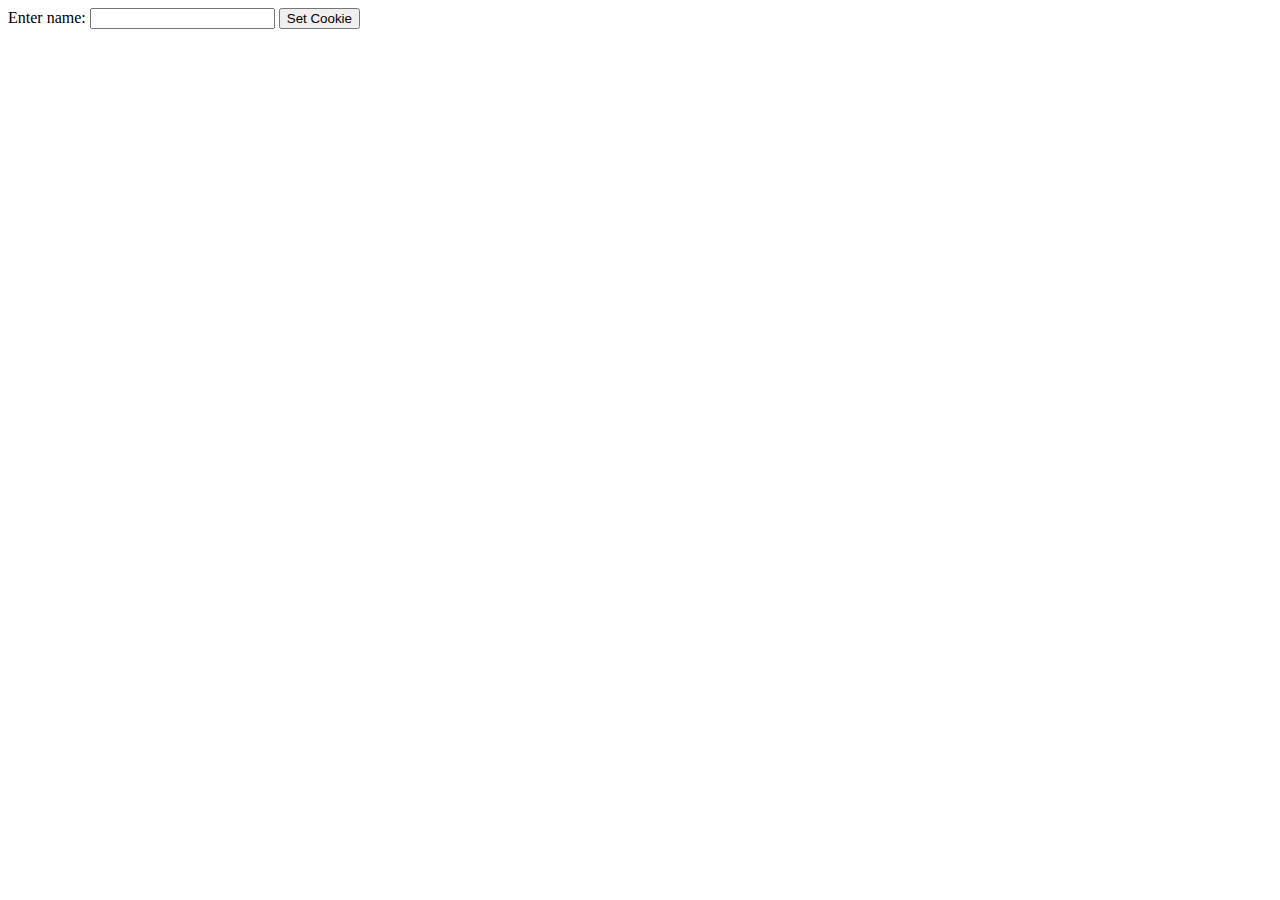
<file: cookies.html>
<html>
   <head>

      <script type = "text/javascript">
         <!--
            function WriteCookie()
            {
               if( document.myform.customer.value == "" ){
                  alert("Enter some value!");
                  return;
               }
               cookievalue= escape(document.myform.customer.value) + ";";
               document.cookie="name=" + cookievalue;
               document.write ("Setting Cookies : " + "name=" + cookievalue );
            }
         //-->
         <!--
      </script>

   </head>

   <body>

      <form name="myform" action="">
         Enter name: <input type="text" name="customer"/>
         <input type="button" value="Set Cookie" onclick="WriteCookie();"/>
      </form>


   </body>
</html>
</file>
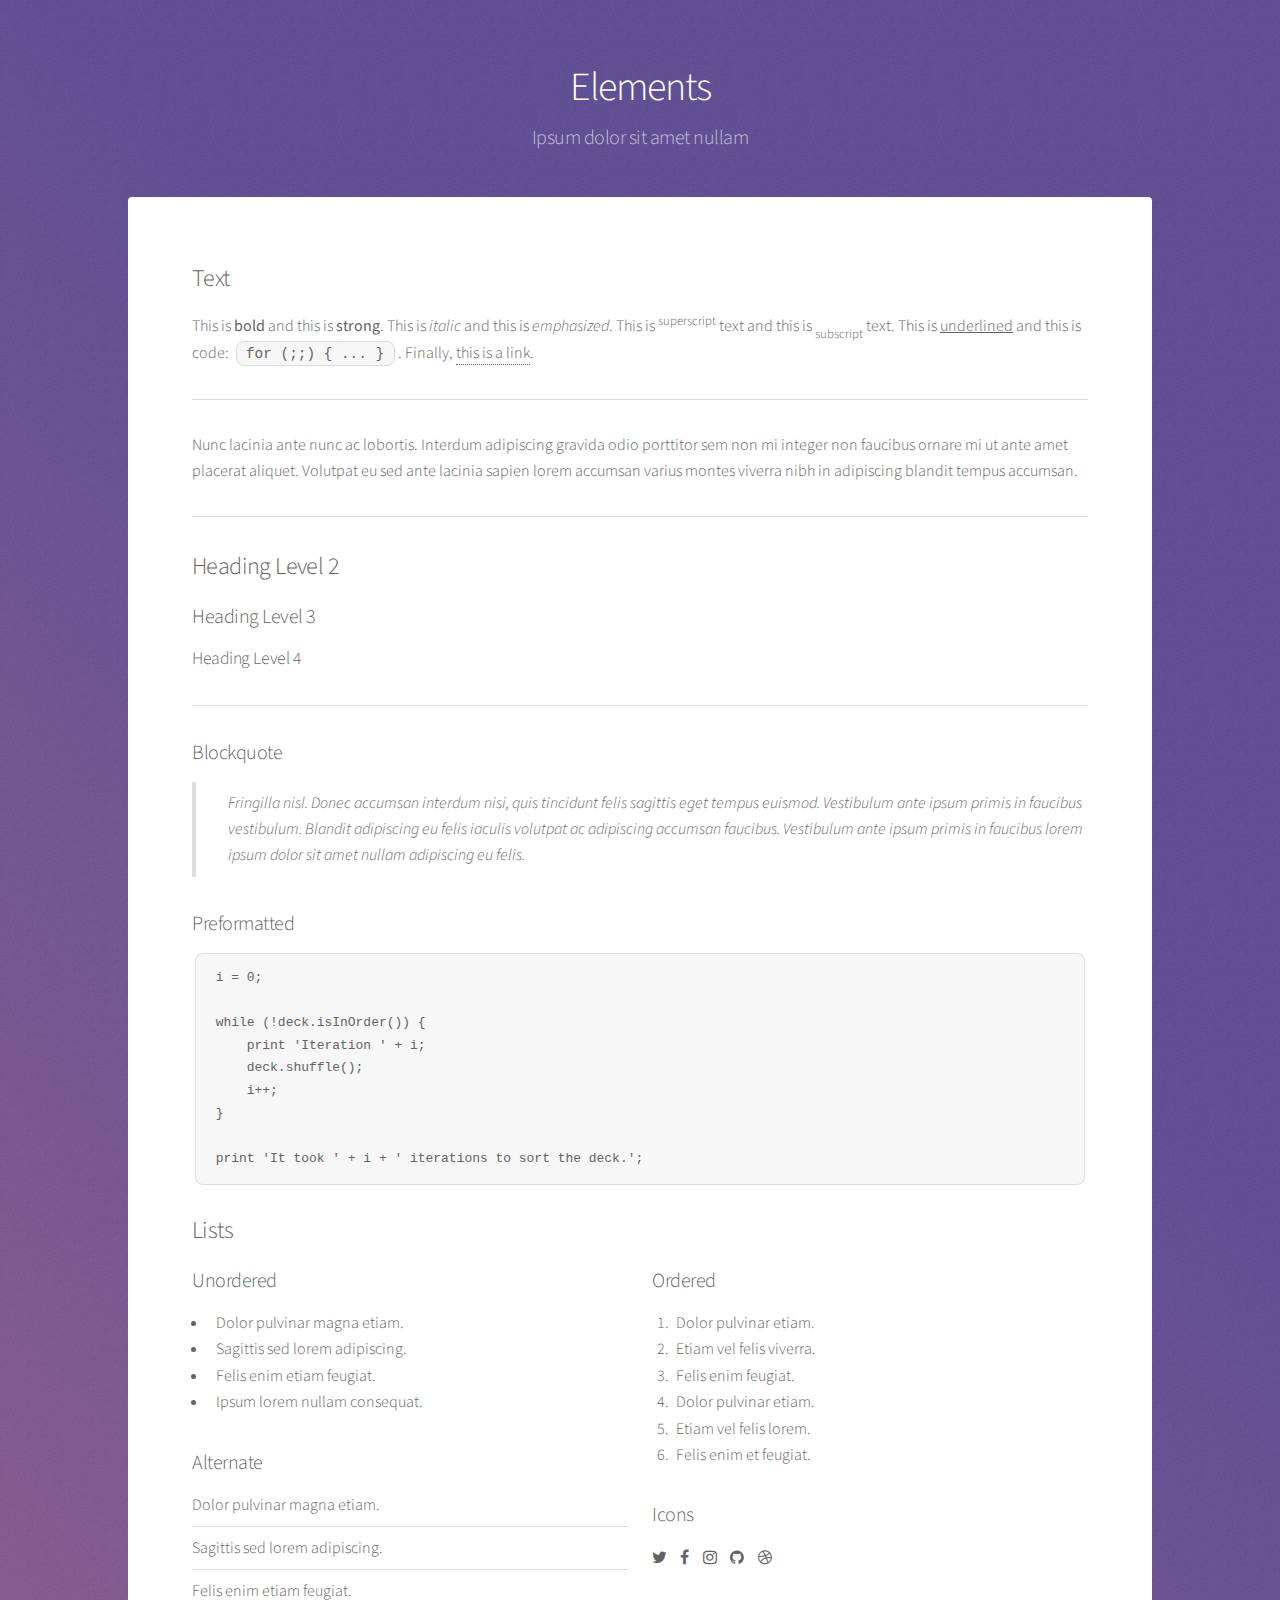
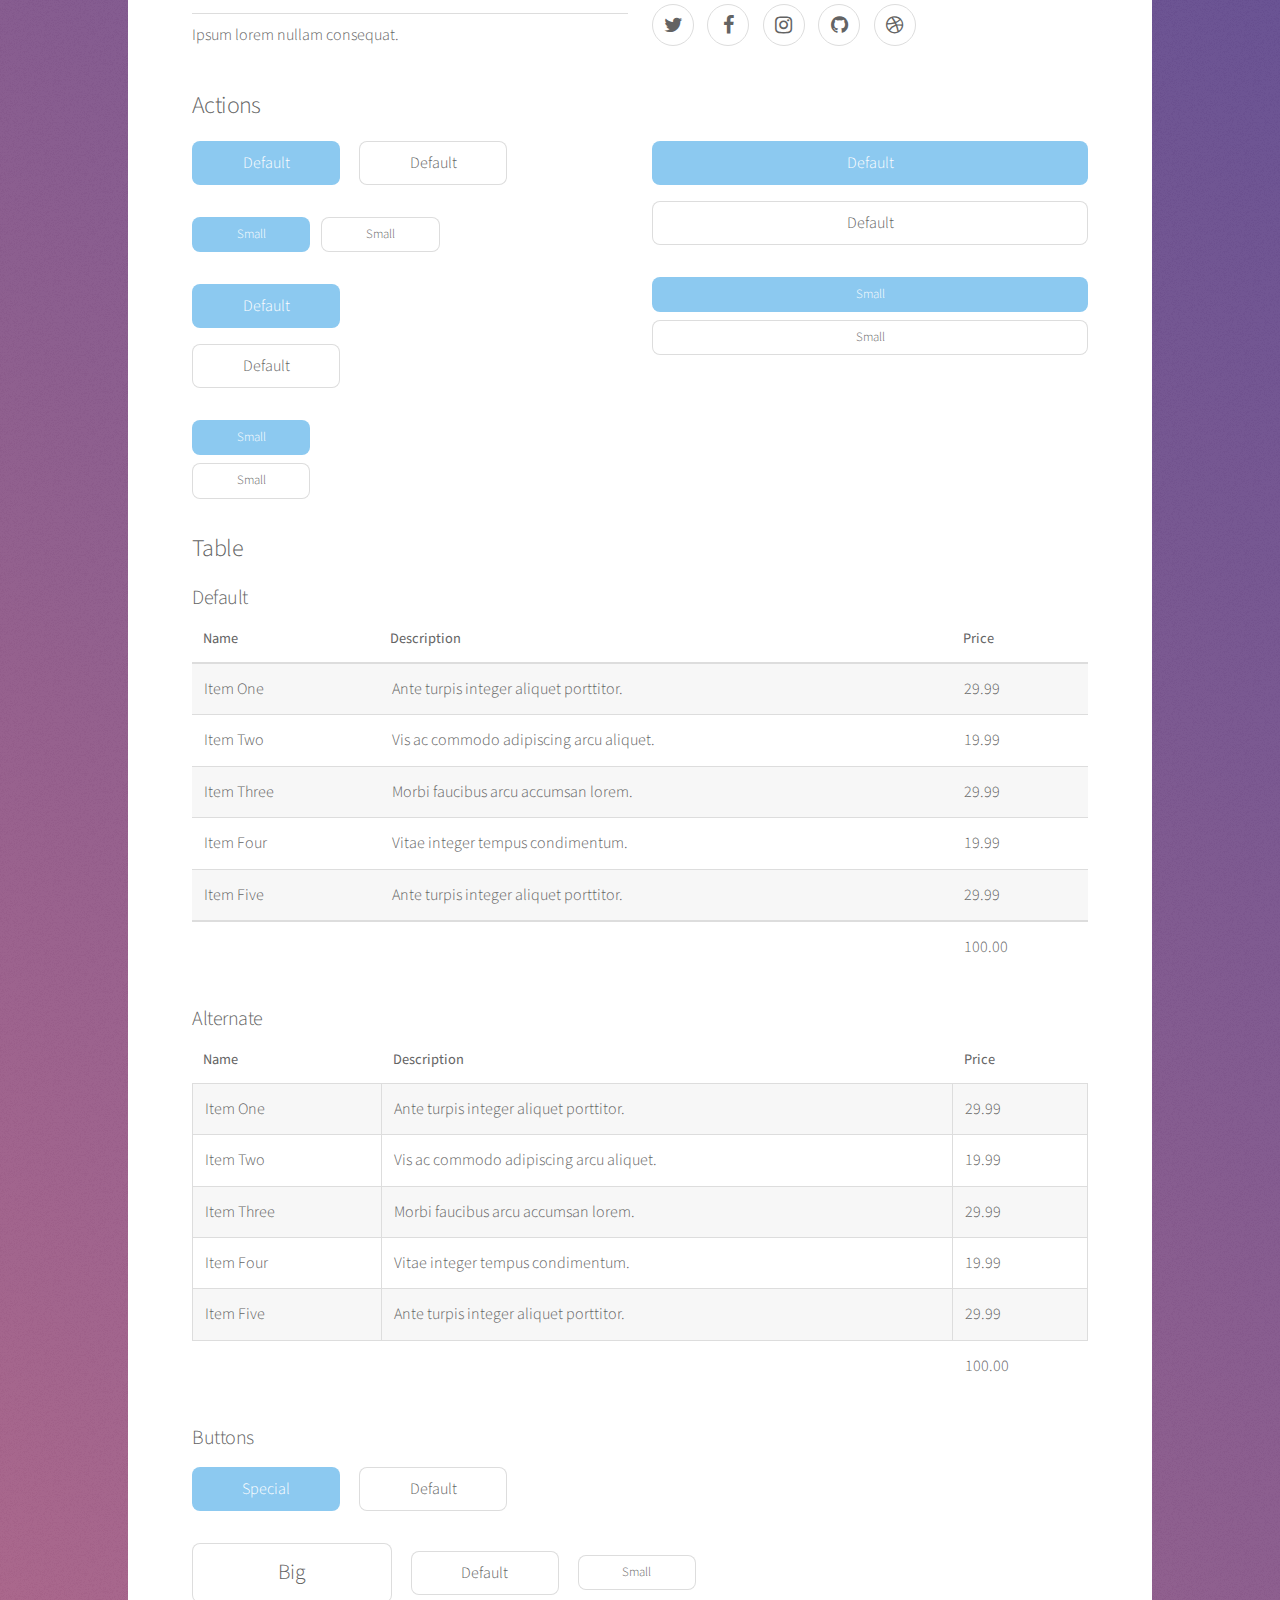
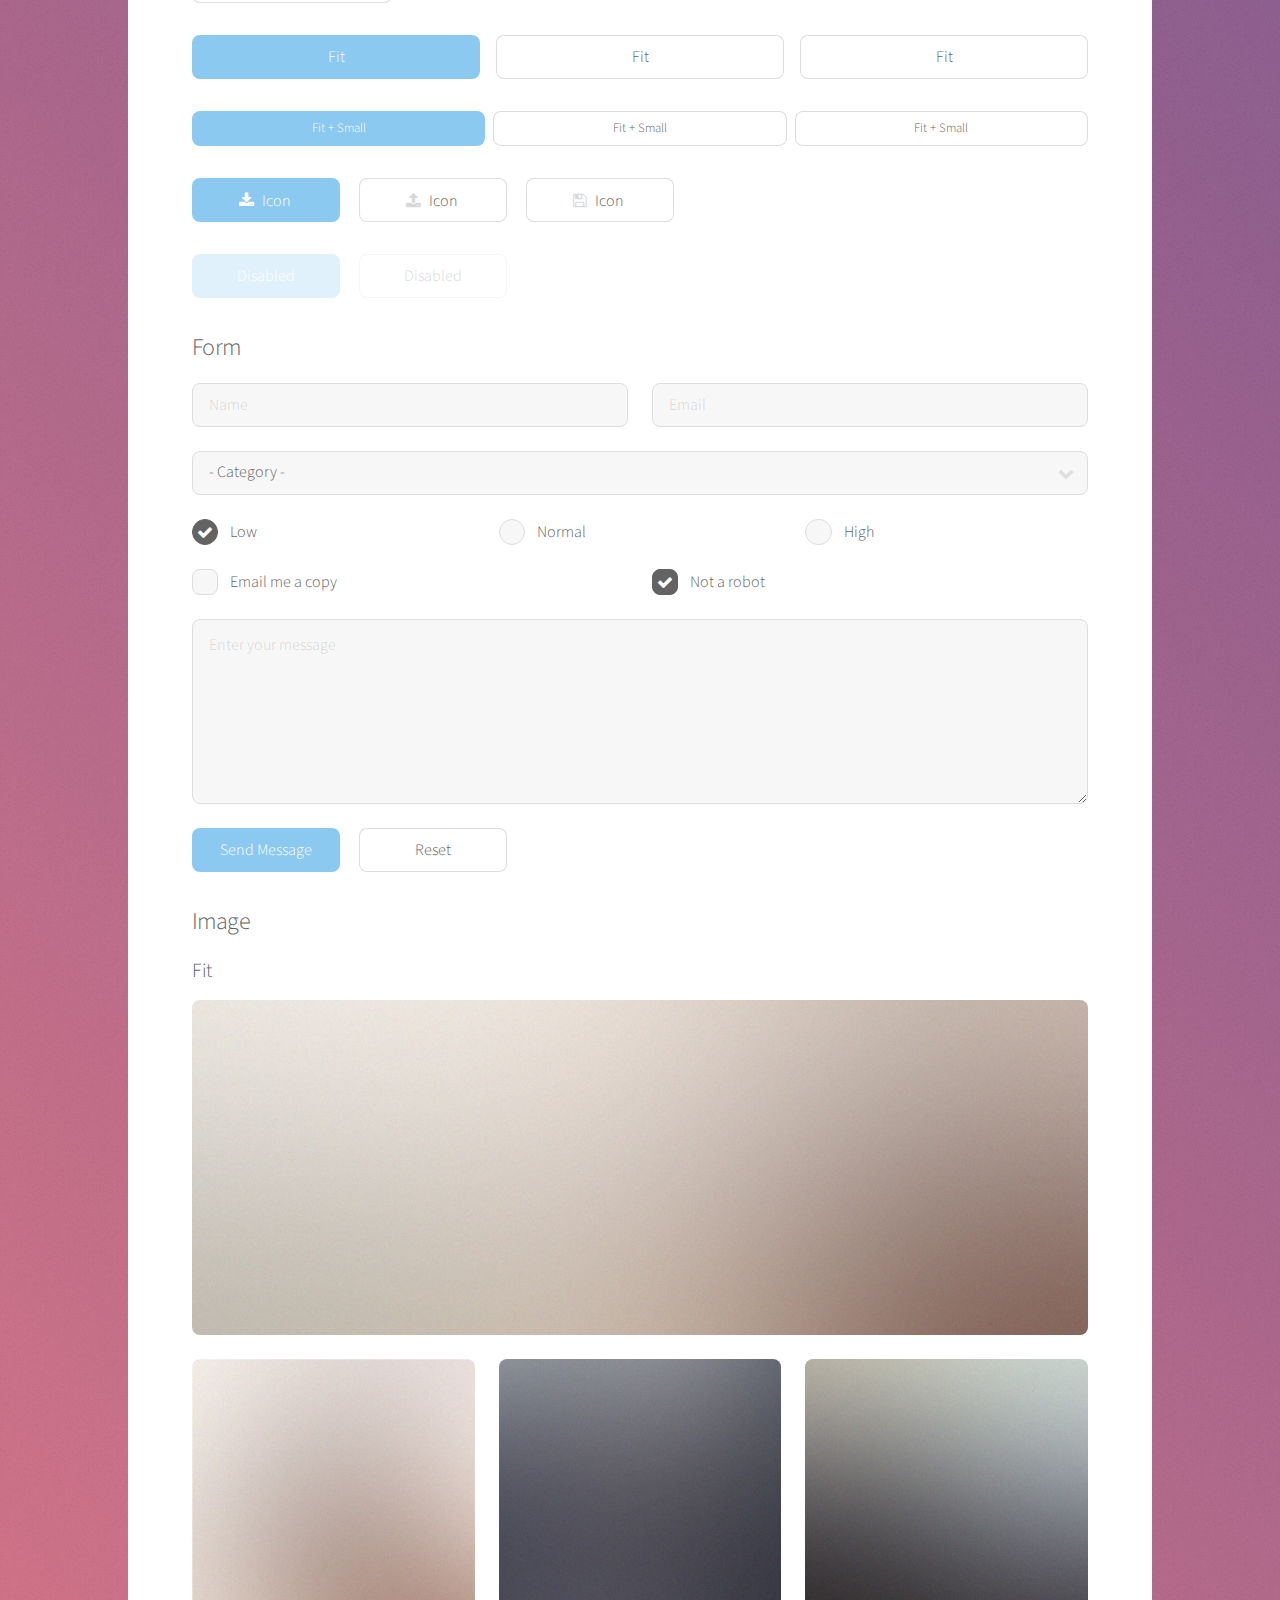
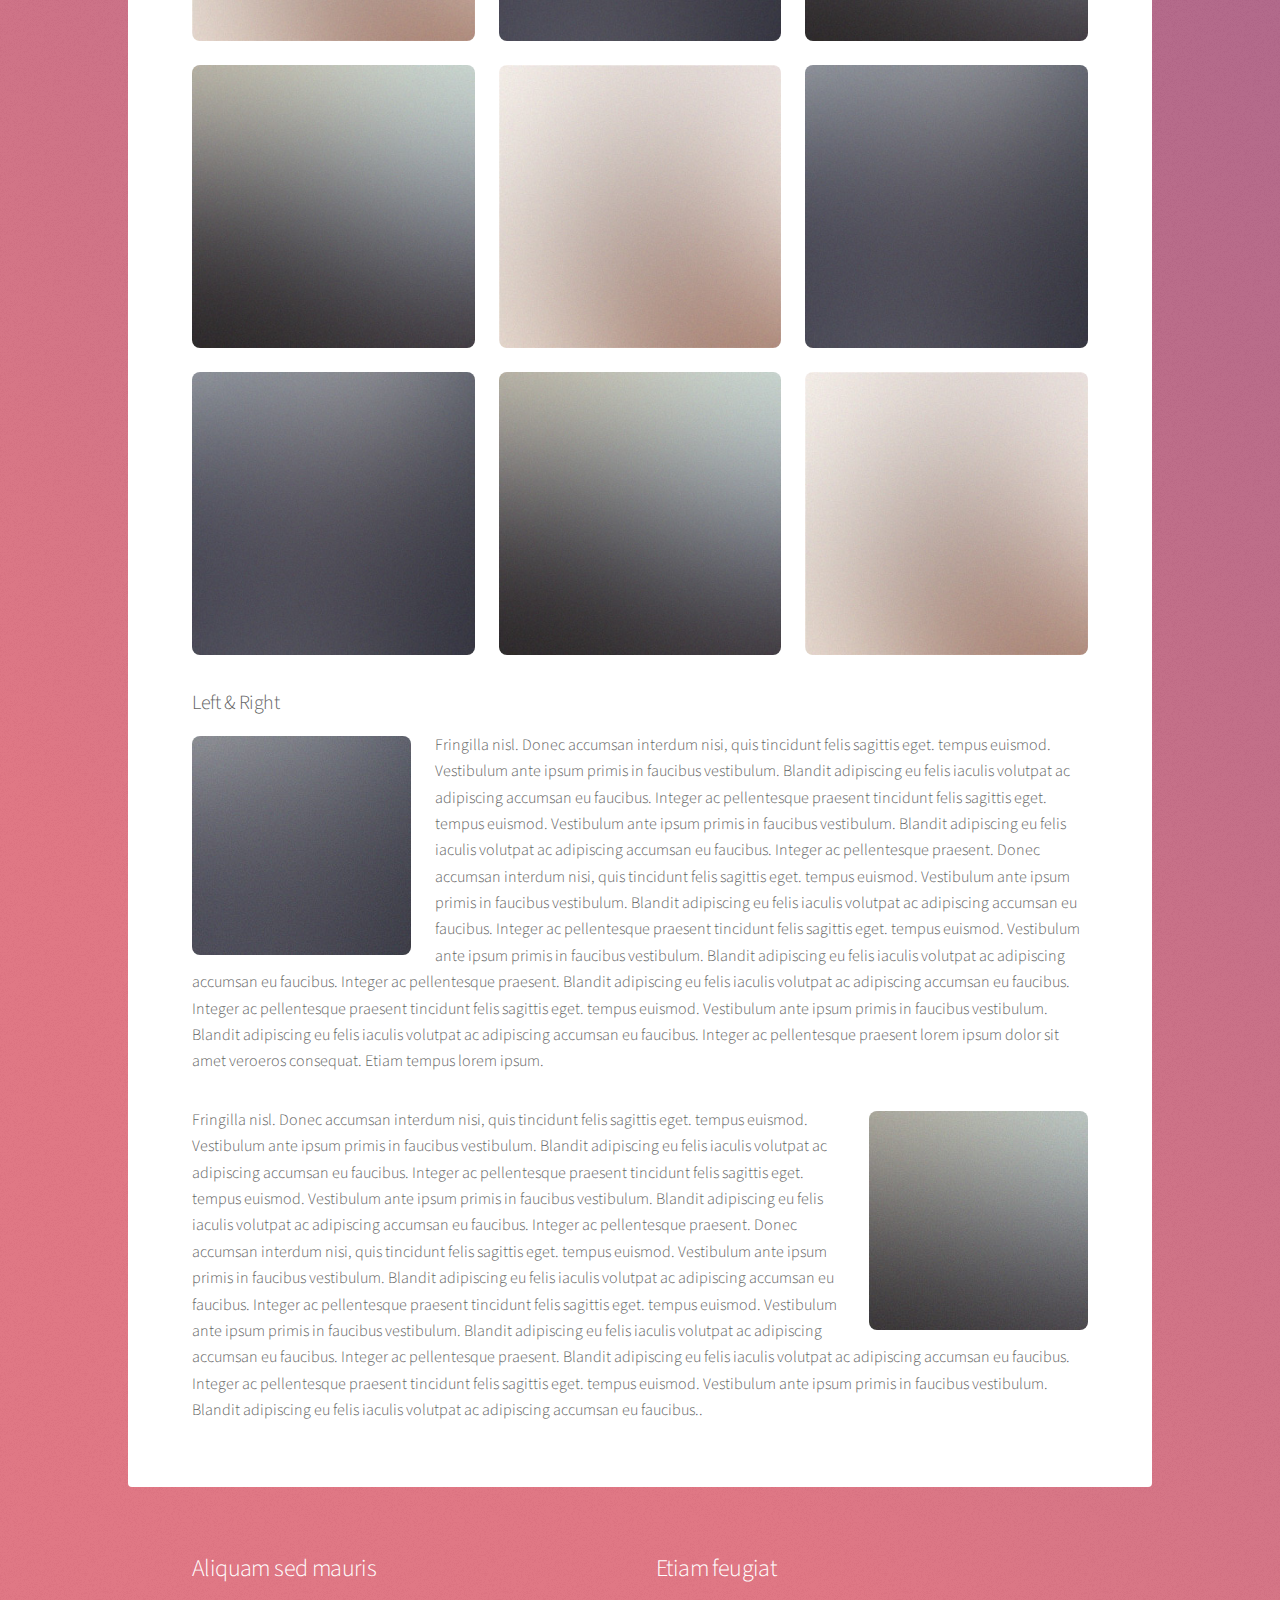
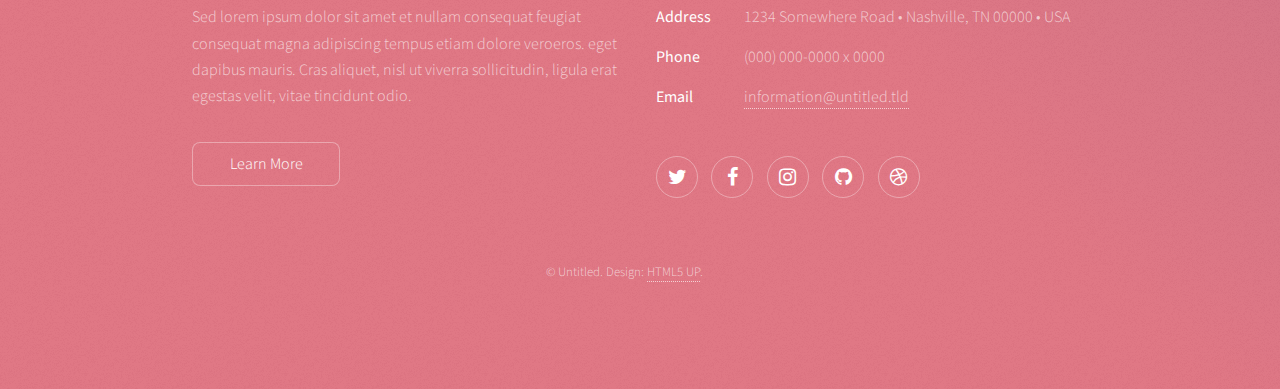
<file: elements.html>
<!DOCTYPE HTML>
<!--
	Stellar by HTML5 UP
	html5up.net | @ajlkn
	Free for personal and commercial use under the CCA 3.0 license (html5up.net/license)
-->
<html>
	<head>
		<title>Elements - Stellar by HTML5 UP</title>
		<meta charset="utf-8" />
		<meta name="viewport" content="width=device-width, initial-scale=1" />
		<!--[if lte IE 8]><script src="assets/js/ie/html5shiv.js"></script><![endif]-->
		<link rel="stylesheet" href="assets/css/main.css" />
		<!--[if lte IE 9]><link rel="stylesheet" href="assets/css/ie9.css" /><![endif]-->
		<!--[if lte IE 8]><link rel="stylesheet" href="assets/css/ie8.css" /><![endif]-->
	</head>
	<body>

		<!-- Wrapper -->
			<div id="wrapper">

				<!-- Header -->
					<header id="header">
						<h1>Elements</h1>
						<p>Ipsum dolor sit amet nullam</p>
					</header>

				<!-- Main -->
					<div id="main">

						<!-- Content -->
							<section id="content" class="main">

								<!-- Text -->
									<section>
										<h2>Text</h2>
										<p>This is <b>bold</b> and this is <strong>strong</strong>. This is <i>italic</i> and this is <em>emphasized</em>.
										This is <sup>superscript</sup> text and this is <sub>subscript</sub> text.
										This is <u>underlined</u> and this is code: <code>for (;;) { ... }</code>. Finally, <a href="#">this is a link</a>.</p>
										<hr />
										<p>Nunc lacinia ante nunc ac lobortis. Interdum adipiscing gravida odio porttitor sem non mi integer non faucibus ornare mi ut ante amet placerat aliquet. Volutpat eu sed ante lacinia sapien lorem accumsan varius montes viverra nibh in adipiscing blandit tempus accumsan.</p>
										<hr />
										<h2>Heading Level 2</h2>
										<h3>Heading Level 3</h3>
										<h4>Heading Level 4</h4>
										<hr />
										<h3>Blockquote</h3>
										<blockquote>Fringilla nisl. Donec accumsan interdum nisi, quis tincidunt felis sagittis eget tempus euismod. Vestibulum ante ipsum primis in faucibus vestibulum. Blandit adipiscing eu felis iaculis volutpat ac adipiscing accumsan faucibus. Vestibulum ante ipsum primis in faucibus lorem ipsum dolor sit amet nullam adipiscing eu felis.</blockquote>
										<h3>Preformatted</h3>
										<pre><code>i = 0;

while (!deck.isInOrder()) {
    print 'Iteration ' + i;
    deck.shuffle();
    i++;
}

print 'It took ' + i + ' iterations to sort the deck.';</code></pre>
									</section>

								<!-- Lists -->
									<section>
										<h2>Lists</h2>
										<div class="row">
											<div class="6u 12u$(medium)">
												<h3>Unordered</h3>
												<ul>
													<li>Dolor pulvinar magna etiam.</li>
													<li>Sagittis sed lorem adipiscing.</li>
													<li>Felis enim etiam feugiat.</li>
													<li>Ipsum lorem nullam consequat.</li>
												</ul>
												<h3>Alternate</h3>
												<ul class="alt">
													<li>Dolor pulvinar magna etiam.</li>
													<li>Sagittis sed lorem adipiscing.</li>
													<li>Felis enim etiam feugiat.</li>
													<li>Ipsum lorem nullam consequat.</li>
												</ul>
											</div>
											<div class="6u$ 12u$(medium)">
												<h3>Ordered</h3>
												<ol>
													<li>Dolor pulvinar etiam.</li>
													<li>Etiam vel felis viverra.</li>
													<li>Felis enim feugiat.</li>
													<li>Dolor pulvinar etiam.</li>
													<li>Etiam vel felis lorem.</li>
													<li>Felis enim et feugiat.</li>
												</ol>
												<h3>Icons</h3>
												<ul class="icons">
													<li><a href="#" class="icon fa-twitter"><span class="label">Twitter</span></a></li>
													<li><a href="#" class="icon fa-facebook"><span class="label">Facebook</span></a></li>
													<li><a href="#" class="icon fa-instagram"><span class="label">Instagram</span></a></li>
													<li><a href="#" class="icon fa-github"><span class="label">GitHub</span></a></li>
													<li><a href="#" class="icon fa-dribbble"><span class="label">Dribbble</span></a></li>
												</ul>
												<ul class="icons">
													<li><a href="#" class="icon alt fa-twitter"><span class="label">Twitter</span></a></li>
													<li><a href="#" class="icon alt fa-facebook"><span class="label">Facebook</span></a></li>
													<li><a href="#" class="icon alt fa-instagram"><span class="label">Instagram</span></a></li>
													<li><a href="#" class="icon alt fa-github"><span class="label">GitHub</span></a></li>
													<li><a href="#" class="icon alt fa-dribbble"><span class="label">Dribbble</span></a></li>
												</ul>
											</div>
										</div>
										<h2>Actions</h2>
										<div class="row">
											<div class="6u 12u$(medium)">
												<ul class="actions">
													<li><a href="#" class="button special">Default</a></li>
													<li><a href="#" class="button">Default</a></li>
												</ul>
												<ul class="actions small">
													<li><a href="#" class="button special small">Small</a></li>
													<li><a href="#" class="button small">Small</a></li>
												</ul>
												<ul class="actions vertical">
													<li><a href="#" class="button special">Default</a></li>
													<li><a href="#" class="button">Default</a></li>
												</ul>
												<ul class="actions vertical small">
													<li><a href="#" class="button special small">Small</a></li>
													<li><a href="#" class="button small">Small</a></li>
												</ul>
											</div>
											<div class="6u 12u$(medium)">
												<ul class="actions vertical">
													<li><a href="#" class="button special fit">Default</a></li>
													<li><a href="#" class="button fit">Default</a></li>
												</ul>
												<ul class="actions vertical small">
													<li><a href="#" class="button special small fit">Small</a></li>
													<li><a href="#" class="button small fit">Small</a></li>
												</ul>
											</div>
										</div>
									</section>

								<!-- Table -->
									<section>
										<h2>Table</h2>
										<h3>Default</h3>
										<div class="table-wrapper">
											<table>
												<thead>
													<tr>
														<th>Name</th>
														<th>Description</th>
														<th>Price</th>
													</tr>
												</thead>
												<tbody>
													<tr>
														<td>Item One</td>
														<td>Ante turpis integer aliquet porttitor.</td>
														<td>29.99</td>
													</tr>
													<tr>
														<td>Item Two</td>
														<td>Vis ac commodo adipiscing arcu aliquet.</td>
														<td>19.99</td>
													</tr>
													<tr>
														<td>Item Three</td>
														<td> Morbi faucibus arcu accumsan lorem.</td>
														<td>29.99</td>
													</tr>
													<tr>
														<td>Item Four</td>
														<td>Vitae integer tempus condimentum.</td>
														<td>19.99</td>
													</tr>
													<tr>
														<td>Item Five</td>
														<td>Ante turpis integer aliquet porttitor.</td>
														<td>29.99</td>
													</tr>
												</tbody>
												<tfoot>
													<tr>
														<td colspan="2"></td>
														<td>100.00</td>
													</tr>
												</tfoot>
											</table>
										</div>

										<h3>Alternate</h3>
										<div class="table-wrapper">
											<table class="alt">
												<thead>
													<tr>
														<th>Name</th>
														<th>Description</th>
														<th>Price</th>
													</tr>
												</thead>
												<tbody>
													<tr>
														<td>Item One</td>
														<td>Ante turpis integer aliquet porttitor.</td>
														<td>29.99</td>
													</tr>
													<tr>
														<td>Item Two</td>
														<td>Vis ac commodo adipiscing arcu aliquet.</td>
														<td>19.99</td>
													</tr>
													<tr>
														<td>Item Three</td>
														<td> Morbi faucibus arcu accumsan lorem.</td>
														<td>29.99</td>
													</tr>
													<tr>
														<td>Item Four</td>
														<td>Vitae integer tempus condimentum.</td>
														<td>19.99</td>
													</tr>
													<tr>
														<td>Item Five</td>
														<td>Ante turpis integer aliquet porttitor.</td>
														<td>29.99</td>
													</tr>
												</tbody>
												<tfoot>
													<tr>
														<td colspan="2"></td>
														<td>100.00</td>
													</tr>
												</tfoot>
											</table>
										</div>
									</section>

								<!-- Buttons -->
									<section>
										<h3>Buttons</h3>
										<ul class="actions">
											<li><a href="#" class="button special">Special</a></li>
											<li><a href="#" class="button">Default</a></li>
										</ul>
										<ul class="actions">
											<li><a href="#" class="button big">Big</a></li>
											<li><a href="#" class="button">Default</a></li>
											<li><a href="#" class="button small">Small</a></li>
										</ul>
										<ul class="actions fit">
											<li><a href="#" class="button special fit">Fit</a></li>
											<li><a href="#" class="button fit">Fit</a></li>
											<li><a href="#" class="button fit">Fit</a></li>
										</ul>
										<ul class="actions fit small">
											<li><a href="#" class="button special fit small">Fit + Small</a></li>
											<li><a href="#" class="button fit small">Fit + Small</a></li>
											<li><a href="#" class="button fit small">Fit + Small</a></li>
										</ul>
										<ul class="actions">
											<li><a href="#" class="button special icon fa-download">Icon</a></li>
											<li><a href="#" class="button icon fa-upload">Icon</a></li>
											<li><a href="#" class="button icon fa-save">Icon</a></li>
										</ul>
										<ul class="actions">
											<li><span class="button special disabled">Disabled</span></li>
											<li><span class="button disabled">Disabled</span></li>
										</ul>
									</section>

								<!-- Form -->
									<section>
										<h2>Form</h2>
										<form method="post" action="#">
											<div class="row uniform">
												<div class="6u 12u$(xsmall)">
													<input type="text" name="demo-name" id="demo-name" value="" placeholder="Name" />
												</div>
												<div class="6u$ 12u$(xsmall)">
													<input type="email" name="demo-email" id="demo-email" value="" placeholder="Email" />
												</div>
												<div class="12u$">
													<div class="select-wrapper">
														<select name="demo-category" id="demo-category">
															<option value="">- Category -</option>
															<option value="1">Manufacturing</option>
															<option value="1">Shipping</option>
															<option value="1">Administration</option>
															<option value="1">Human Resources</option>
														</select>
													</div>
												</div>
												<div class="4u 12u$(small)">
													<input type="radio" id="demo-priority-low" name="demo-priority" checked>
													<label for="demo-priority-low">Low</label>
												</div>
												<div class="4u 12u$(small)">
													<input type="radio" id="demo-priority-normal" name="demo-priority">
													<label for="demo-priority-normal">Normal</label>
												</div>
												<div class="4u$ 12u$(small)">
													<input type="radio" id="demo-priority-high" name="demo-priority">
													<label for="demo-priority-high">High</label>
												</div>
												<div class="6u 12u$(small)">
													<input type="checkbox" id="demo-copy" name="demo-copy">
													<label for="demo-copy">Email me a copy</label>
												</div>
												<div class="6u$ 12u$(small)">
													<input type="checkbox" id="demo-human" name="demo-human" checked>
													<label for="demo-human">Not a robot</label>
												</div>
												<div class="12u$">
													<textarea name="demo-message" id="demo-message" placeholder="Enter your message" rows="6"></textarea>
												</div>
												<div class="12u$">
													<ul class="actions">
														<li><input type="submit" value="Send Message" class="special" /></li>
														<li><input type="reset" value="Reset" /></li>
													</ul>
												</div>
											</div>
										</form>
									</section>

								<!-- Image -->
									<section>
										<h2>Image</h2>
										<h3>Fit</h3>
										<div class="box alt">
											<div class="row uniform">
												<div class="12u$"><span class="image fit"><img src="images/pic04.jpg" alt="" /></span></div>
												<div class="4u"><span class="image fit"><img src="images/pic01.jpg" alt="" /></span></div>
												<div class="4u"><span class="image fit"><img src="images/pic02.jpg" alt="" /></span></div>
												<div class="4u$"><span class="image fit"><img src="images/pic03.jpg" alt="" /></span></div>
												<div class="4u"><span class="image fit"><img src="images/pic03.jpg" alt="" /></span></div>
												<div class="4u"><span class="image fit"><img src="images/pic01.jpg" alt="" /></span></div>
												<div class="4u$"><span class="image fit"><img src="images/pic02.jpg" alt="" /></span></div>
												<div class="4u"><span class="image fit"><img src="images/pic02.jpg" alt="" /></span></div>
												<div class="4u"><span class="image fit"><img src="images/pic03.jpg" alt="" /></span></div>
												<div class="4u$"><span class="image fit"><img src="images/pic01.jpg" alt="" /></span></div>
											</div>
										</div>
										<h3>Left &amp; Right</h3>
										<p><span class="image left"><img src="images/pic05.jpg" alt="" /></span>Fringilla nisl. Donec accumsan interdum nisi, quis tincidunt felis sagittis eget. tempus euismod. Vestibulum ante ipsum primis in faucibus vestibulum. Blandit adipiscing eu felis iaculis volutpat ac adipiscing accumsan eu faucibus. Integer ac pellentesque praesent tincidunt felis sagittis eget. tempus euismod. Vestibulum ante ipsum primis in faucibus vestibulum. Blandit adipiscing eu felis iaculis volutpat ac adipiscing accumsan eu faucibus. Integer ac pellentesque praesent. Donec accumsan interdum nisi, quis tincidunt felis sagittis eget. tempus euismod. Vestibulum ante ipsum primis in faucibus vestibulum. Blandit adipiscing eu felis iaculis volutpat ac adipiscing accumsan eu faucibus. Integer ac pellentesque praesent tincidunt felis sagittis eget. tempus euismod. Vestibulum ante ipsum primis in faucibus vestibulum. Blandit adipiscing eu felis iaculis volutpat ac adipiscing accumsan eu faucibus. Integer ac pellentesque praesent. Blandit adipiscing eu felis iaculis volutpat ac adipiscing accumsan eu faucibus. Integer ac pellentesque praesent tincidunt felis sagittis eget. tempus euismod. Vestibulum ante ipsum primis in faucibus vestibulum. Blandit adipiscing eu felis iaculis volutpat ac adipiscing accumsan eu faucibus. Integer ac pellentesque praesent lorem ipsum dolor sit amet veroeros consequat. Etiam tempus lorem ipsum.</p>
										<p><span class="image right"><img src="images/pic06.jpg" alt="" /></span>Fringilla nisl. Donec accumsan interdum nisi, quis tincidunt felis sagittis eget. tempus euismod. Vestibulum ante ipsum primis in faucibus vestibulum. Blandit adipiscing eu felis iaculis volutpat ac adipiscing accumsan eu faucibus. Integer ac pellentesque praesent tincidunt felis sagittis eget. tempus euismod. Vestibulum ante ipsum primis in faucibus vestibulum. Blandit adipiscing eu felis iaculis volutpat ac adipiscing accumsan eu faucibus. Integer ac pellentesque praesent. Donec accumsan interdum nisi, quis tincidunt felis sagittis eget. tempus euismod. Vestibulum ante ipsum primis in faucibus vestibulum. Blandit adipiscing eu felis iaculis volutpat ac adipiscing accumsan eu faucibus. Integer ac pellentesque praesent tincidunt felis sagittis eget. tempus euismod. Vestibulum ante ipsum primis in faucibus vestibulum. Blandit adipiscing eu felis iaculis volutpat ac adipiscing accumsan eu faucibus. Integer ac pellentesque praesent. Blandit adipiscing eu felis iaculis volutpat ac adipiscing accumsan eu faucibus. Integer ac pellentesque praesent tincidunt felis sagittis eget. tempus euismod. Vestibulum ante ipsum primis in faucibus vestibulum. Blandit adipiscing eu felis iaculis volutpat ac adipiscing accumsan eu faucibus..</p>
									</section>

							</section>

					</div>

				<!-- Footer -->
					<footer id="footer">
						<section>
							<h2>Aliquam sed mauris</h2>
							<p>Sed lorem ipsum dolor sit amet et nullam consequat feugiat consequat magna adipiscing tempus etiam dolore veroeros. eget dapibus mauris. Cras aliquet, nisl ut viverra sollicitudin, ligula erat egestas velit, vitae tincidunt odio.</p>
							<ul class="actions">
								<li><a href="#" class="button">Learn More</a></li>
							</ul>
						</section>
						<section>
							<h2>Etiam feugiat</h2>
							<dl class="alt">
								<dt>Address</dt>
								<dd>1234 Somewhere Road &bull; Nashville, TN 00000 &bull; USA</dd>
								<dt>Phone</dt>
								<dd>(000) 000-0000 x 0000</dd>
								<dt>Email</dt>
								<dd><a href="#">information@untitled.tld</a></dd>
							</dl>
							<ul class="icons">
								<li><a href="#" class="icon fa-twitter alt"><span class="label">Twitter</span></a></li>
								<li><a href="#" class="icon fa-facebook alt"><span class="label">Facebook</span></a></li>
								<li><a href="#" class="icon fa-instagram alt"><span class="label">Instagram</span></a></li>
								<li><a href="#" class="icon fa-github alt"><span class="label">GitHub</span></a></li>
								<li><a href="#" class="icon fa-dribbble alt"><span class="label">Dribbble</span></a></li>
							</ul>
						</section>
						<p class="copyright">&copy; Untitled. Design: <a href="https://html5up.net">HTML5 UP</a>.</p>
					</footer>

			</div>

		<!-- Scripts -->
			<script src="assets/js/jquery.min.js"></script>
			<script src="assets/js/jquery.scrollex.min.js"></script>
			<script src="assets/js/jquery.scrolly.min.js"></script>
			<script src="assets/js/skel.min.js"></script>
			<script src="assets/js/util.js"></script>
			<!--[if lte IE 8]><script src="assets/js/ie/respond.min.js"></script><![endif]-->
			<script src="assets/js/main.js"></script>

	</body>
</html>
</file>
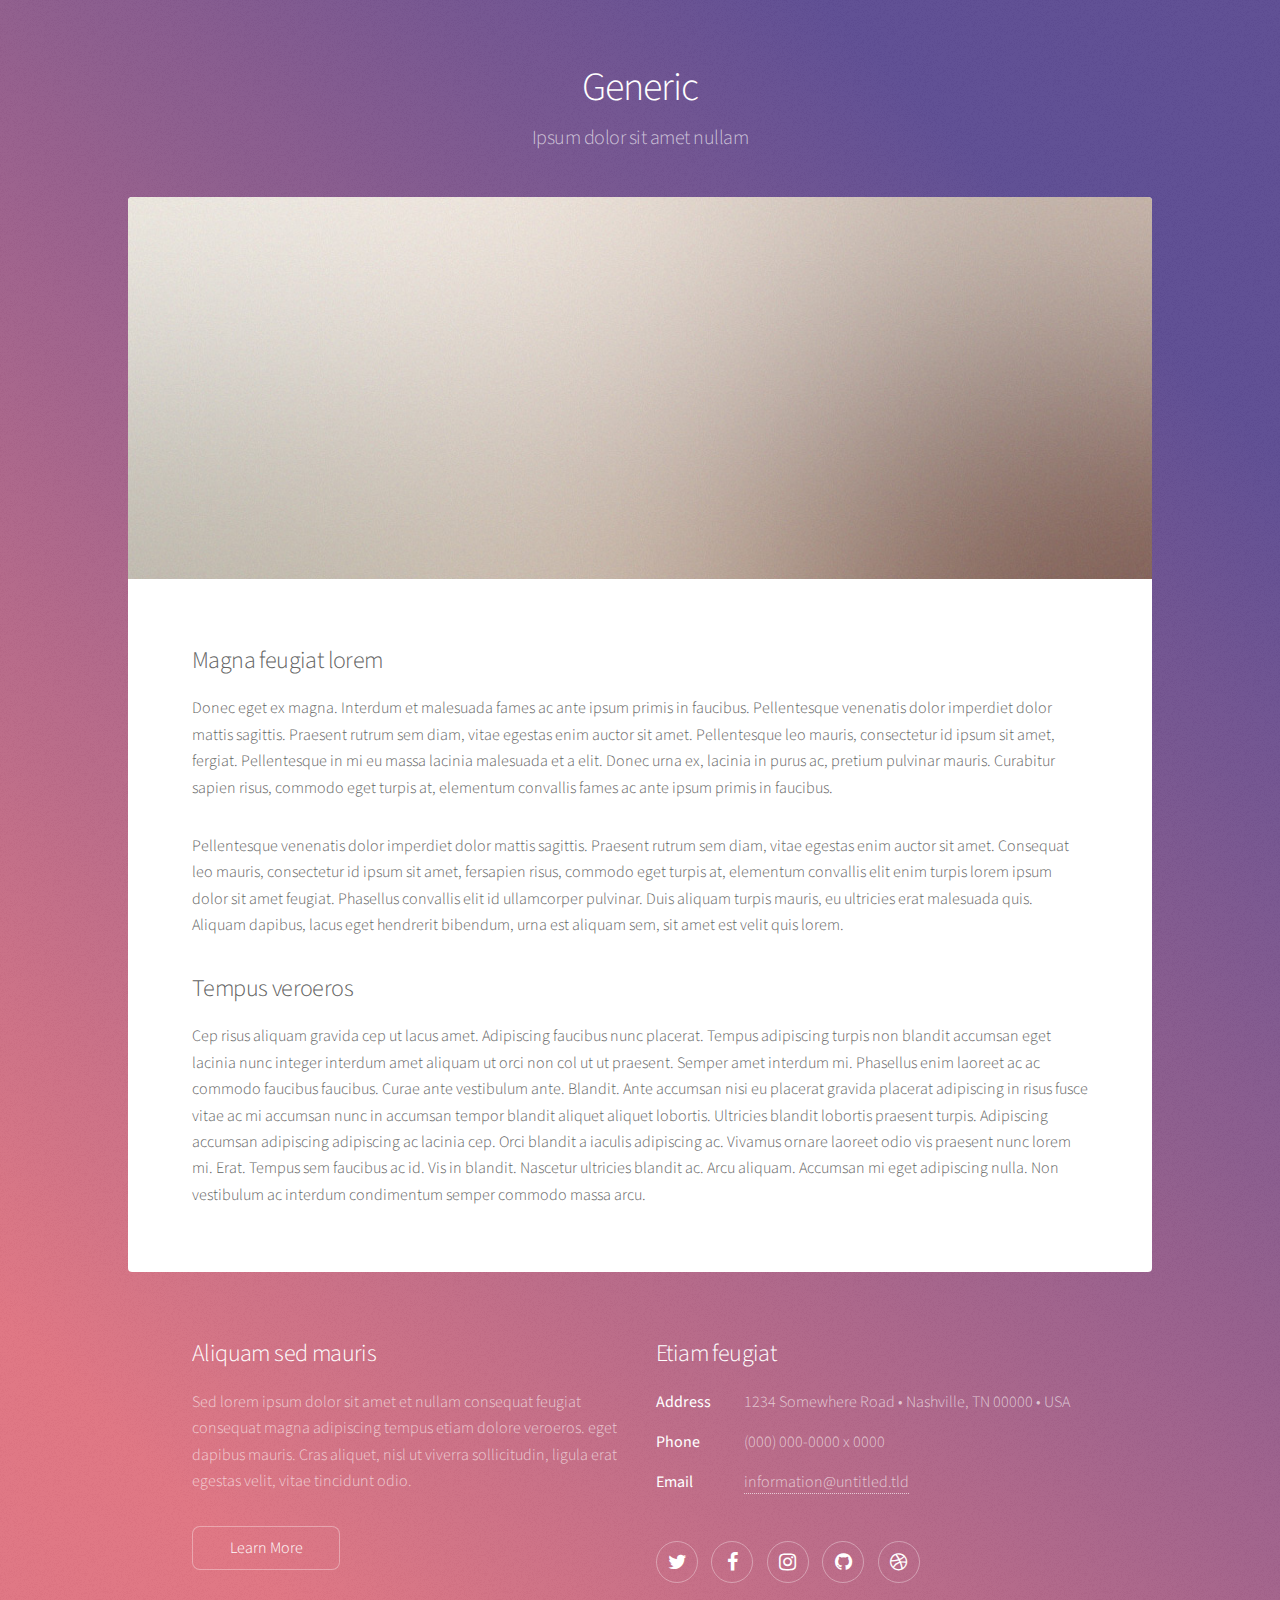
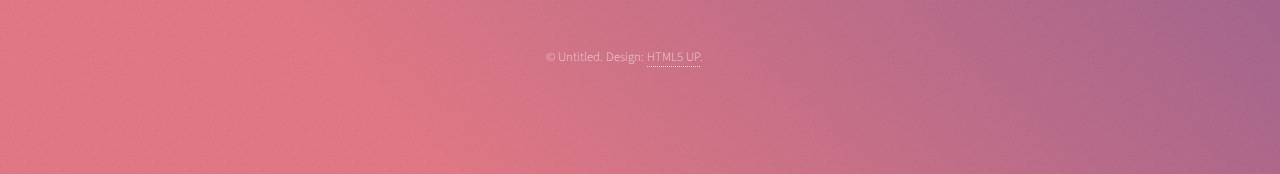
<file: generic.html>
<!DOCTYPE HTML>
<!--
	Stellar by HTML5 UP
	html5up.net | @ajlkn
	Free for personal and commercial use under the CCA 3.0 license (html5up.net/license)
-->
<html>
	<head>
		<title>Generic - Stellar by HTML5 UP</title>
		<meta charset="utf-8" />
		<meta name="viewport" content="width=device-width, initial-scale=1" />
		<!--[if lte IE 8]><script src="assets/js/ie/html5shiv.js"></script><![endif]-->
		<link rel="stylesheet" href="assets/css/main.css" />
		<!--[if lte IE 9]><link rel="stylesheet" href="assets/css/ie9.css" /><![endif]-->
		<!--[if lte IE 8]><link rel="stylesheet" href="assets/css/ie8.css" /><![endif]-->
	</head>
	<body>

		<!-- Wrapper -->
			<div id="wrapper">

				<!-- Header -->
					<header id="header">
						<h1>Generic</h1>
						<p>Ipsum dolor sit amet nullam</p>
					</header>

				<!-- Main -->
					<div id="main">

						<!-- Content -->
							<section id="content" class="main">
								<span class="image main"><img src="images/pic04.jpg" alt="" /></span>
								<h2>Magna feugiat lorem</h2>
								<p>Donec eget ex magna. Interdum et malesuada fames ac ante ipsum primis in faucibus. Pellentesque venenatis dolor imperdiet dolor mattis sagittis. Praesent rutrum sem diam, vitae egestas enim auctor sit amet. Pellentesque leo mauris, consectetur id ipsum sit amet, fergiat. Pellentesque in mi eu massa lacinia malesuada et a elit. Donec urna ex, lacinia in purus ac, pretium pulvinar mauris. Curabitur sapien risus, commodo eget turpis at, elementum convallis fames ac ante ipsum primis in faucibus.</p>
								<p>Pellentesque venenatis dolor imperdiet dolor mattis sagittis. Praesent rutrum sem diam, vitae egestas enim auctor sit amet. Consequat leo mauris, consectetur id ipsum sit amet, fersapien risus, commodo eget turpis at, elementum convallis elit enim turpis lorem ipsum dolor sit amet feugiat. Phasellus convallis elit id ullamcorper pulvinar. Duis aliquam turpis mauris, eu ultricies erat malesuada quis. Aliquam dapibus, lacus eget hendrerit bibendum, urna est aliquam sem, sit amet est velit quis lorem.</p>
								<h2>Tempus veroeros</h2>
								<p>Cep risus aliquam gravida cep ut lacus amet. Adipiscing faucibus nunc placerat. Tempus adipiscing turpis non blandit accumsan eget lacinia nunc integer interdum amet aliquam ut orci non col ut ut praesent. Semper amet interdum mi. Phasellus enim laoreet ac ac commodo faucibus faucibus. Curae ante vestibulum ante. Blandit. Ante accumsan nisi eu placerat gravida placerat adipiscing in risus fusce vitae ac mi accumsan nunc in accumsan tempor blandit aliquet aliquet lobortis. Ultricies blandit lobortis praesent turpis. Adipiscing accumsan adipiscing adipiscing ac lacinia cep. Orci blandit a iaculis adipiscing ac. Vivamus ornare laoreet odio vis praesent nunc lorem mi. Erat. Tempus sem faucibus ac id. Vis in blandit. Nascetur ultricies blandit ac. Arcu aliquam. Accumsan mi eget adipiscing nulla. Non vestibulum ac interdum condimentum semper commodo massa arcu.</p>
							</section>

					</div>

				<!-- Footer -->
					<footer id="footer">
						<section>
							<h2>Aliquam sed mauris</h2>
							<p>Sed lorem ipsum dolor sit amet et nullam consequat feugiat consequat magna adipiscing tempus etiam dolore veroeros. eget dapibus mauris. Cras aliquet, nisl ut viverra sollicitudin, ligula erat egestas velit, vitae tincidunt odio.</p>
							<ul class="actions">
								<li><a href="#" class="button">Learn More</a></li>
							</ul>
						</section>
						<section>
							<h2>Etiam feugiat</h2>
							<dl class="alt">
								<dt>Address</dt>
								<dd>1234 Somewhere Road &bull; Nashville, TN 00000 &bull; USA</dd>
								<dt>Phone</dt>
								<dd>(000) 000-0000 x 0000</dd>
								<dt>Email</dt>
								<dd><a href="#">information@untitled.tld</a></dd>
							</dl>
							<ul class="icons">
								<li><a href="#" class="icon fa-twitter alt"><span class="label">Twitter</span></a></li>
								<li><a href="#" class="icon fa-facebook alt"><span class="label">Facebook</span></a></li>
								<li><a href="#" class="icon fa-instagram alt"><span class="label">Instagram</span></a></li>
								<li><a href="#" class="icon fa-github alt"><span class="label">GitHub</span></a></li>
								<li><a href="#" class="icon fa-dribbble alt"><span class="label">Dribbble</span></a></li>
							</ul>
						</section>
						<p class="copyright">&copy; Untitled. Design: <a href="https://html5up.net">HTML5 UP</a>.</p>
					</footer>

			</div>

		<!-- Scripts -->
			<script src="assets/js/jquery.min.js"></script>
			<script src="assets/js/jquery.scrollex.min.js"></script>
			<script src="assets/js/jquery.scrolly.min.js"></script>
			<script src="assets/js/skel.min.js"></script>
			<script src="assets/js/util.js"></script>
			<!--[if lte IE 8]><script src="assets/js/ie/respond.min.js"></script><![endif]-->
			<script src="assets/js/main.js"></script>

	</body>
</html>
</file>
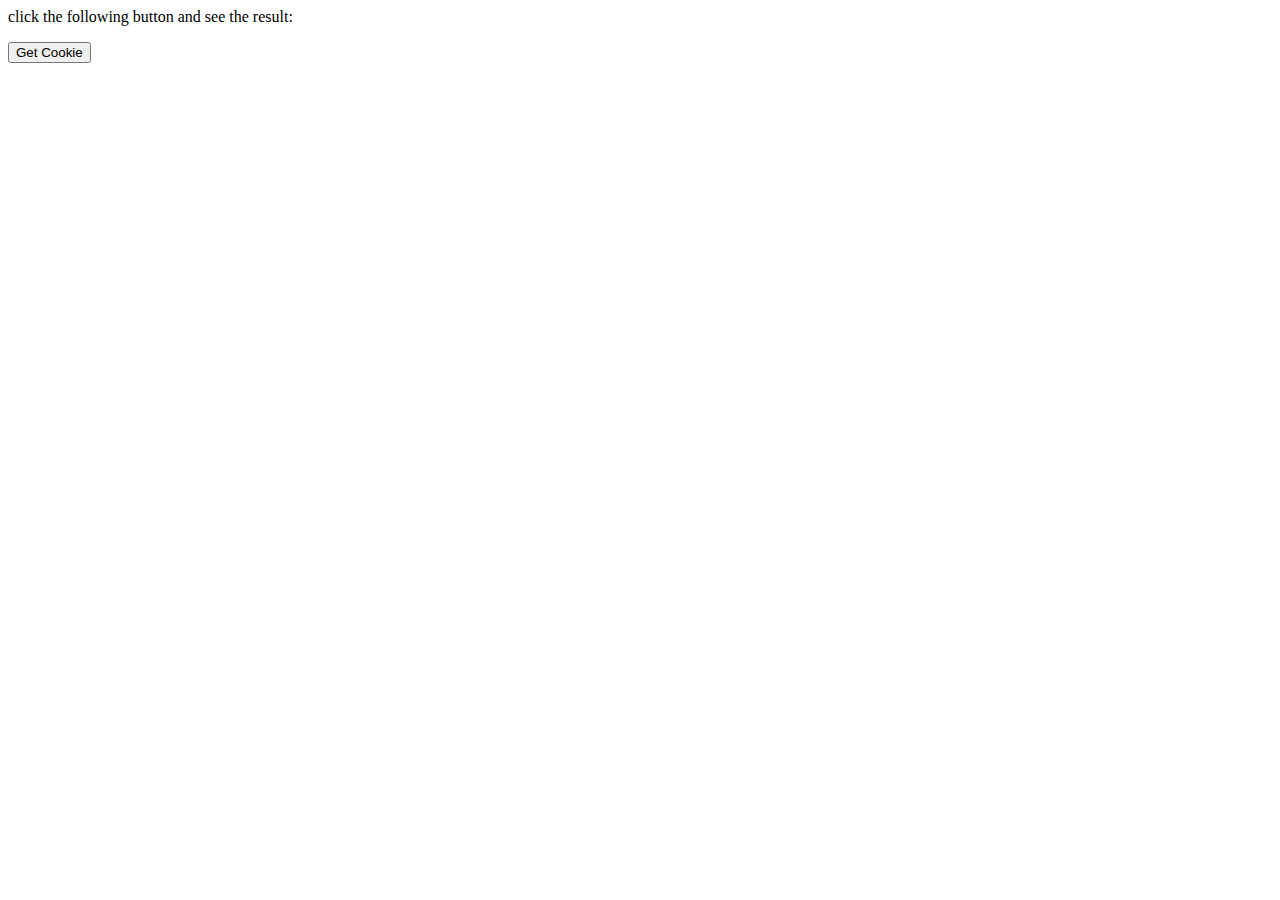
<file: readCookie.html>
<html>
   <head>
<script>
           function ReadCookie()
           {
              var allcookies = document.cookie;
              document.write ("All Cookies : " + allcookies );

              // Get all the cookies pairs in an array
              cookiearray = allcookies.split(';');

              // Now take key value pair out of this array
              for(var i=0; i<cookiearray.length; i++){
                 name = cookiearray[i].split('=')[0];
                 value = cookiearray[i].split('=')[1];
                 document.write ("Key is : " + name + " and Value is : " + value);

                 if(value == "Matthew")
                 {
                   alert("Leave this page " + value);
                 }

              }

           }
</script>

</head>

<body>
  <form name="myform" action="">
     <p> click the following button and see the result:</p>
     <input type="button" value="Get Cookie" onclick="ReadCookie()"/>
  </form>

</body>

</html>
</file>
<file: assets/css/ie9.css>
/*
	Stellar by HTML5 UP
	html5up.net | @ajlkn
	Free for personal and commercial use under the CCA 3.0 license (html5up.net/license)
*/

/* Spotlight */

	.spotlight:after {
		content: '';
		display: block;
		clear: both;
	}

	.spotlight .content {
		float: left;
		width: 60%;
	}

	.spotlight .image {
		float: left;
	}

/* Features */

	.features:after {
		content: '';
		display: block;
		clear: both;
	}

	.features li {
		float: left;
	}

/* Statistics */

	.statistics {
		display: inline-block;
		width: auto;
	}

		.statistics:after {
			content: '';
			display: block;
			clear: both;
		}

		.statistics li {
			float: left;
			padding: 1.5em 2.5em;
		}

/* Footer */

	#footer > * {
		float: left;
	}

	#footer .copyright {
		clear: both;
	}
</file>
<file: assets/css/ie8.css>
/*
	Stellar by HTML5 UP
	html5up.net | @ajlkn
	Free for personal and commercial use under the CCA 3.0 license (html5up.net/license)
*/

/* Type */

	body {
		color: #ffffff;
	}

/* Button */

	.button {
		position: relative;
		border: solid 1px !important;
	}

		.button.special {
			border: none !important;
		}

/* Icon */

	.icon.major {
		-ms-behavior: url("assets/js/ie/PIE.htc");
	}

		.icon.major:before {
			font-size: 4em;
			border: 0;
		}

/* Spotlight */

	.spotlight .image {
		position: relative;
		-ms-behavior: url("assets/js/ie/PIE.htc");
	}

		.spotlight .image img {
			position: relative;
			-ms-behavior: url("assets/js/ie/PIE.htc");
		}

/* Features */

	.features li {
		width: 29%;
	}

/* Footer */

	#footer > * {
		width: 50%;
		margin-left: 0;
	}

/* Main */

	#main > .main > .image.main:first-child {
		margin-top: 0;
		margin-left: 0;
		width: 100%;
	}
</file>
<file: assets/css/main.css>
@import url(font-awesome.min.css);
@import "https://fonts.googleapis.com/css?family=Source+Sans+Pro:300,400";

/*
	Stellar by HTML5 UP
	html5up.net | @ajlkn
	Free for personal and commercial use under the CCA 3.0 license (html5up.net/license)
*/

/* Reset */

	html, body, div, span, applet, object, iframe, h1, h2, h3, h4, h5, h6, p, blockquote, pre, a, abbr, acronym, address, big, cite, code, del, dfn, em, img, ins, kbd, q, s, samp, small, strike, strong, sub, sup, tt, var, b, u, i, center, dl, dt, dd, ol, ul, li, fieldset, form, label, legend, table, caption, tbody, tfoot, thead, tr, th, td, article, aside, canvas, details, embed, figure, figcaption, footer, header, hgroup, menu, nav, output, ruby, section, summary, time, mark, audio, video {
		margin: 0;
		padding: 0;
		border: 0;
		font-size: 100%;
		font: inherit;
		vertical-align: baseline;
	}

	article, aside, details, figcaption, figure, footer, header, hgroup, menu, nav, section {
		display: block;
	}

	body {
		line-height: 1;
	}

	ol, ul {
		list-style: none;
	}

	blockquote, q {
		quotes: none;
	}

	blockquote:before, blockquote:after, q:before, q:after {
		content: '';
		content: none;
	}

	table {
		border-collapse: collapse;
		border-spacing: 0;
	}

	body {
		-webkit-text-size-adjust: none;
	}

/* Box Model */

	*, *:before, *:after {
		-moz-box-sizing: border-box;
		-webkit-box-sizing: border-box;
		box-sizing: border-box;
	}

/* Grid */

	.row {
		border-bottom: solid 1px transparent;
		-moz-box-sizing: border-box;
		-webkit-box-sizing: border-box;
		box-sizing: border-box;
	}

	.row > * {
		float: left;
		-moz-box-sizing: border-box;
		-webkit-box-sizing: border-box;
		box-sizing: border-box;
	}

	.row:after, .row:before {
		content: '';
		display: block;
		clear: both;
		height: 0;
	}

	.row.uniform > * > :first-child {
		margin-top: 0;
	}

	.row.uniform > * > :last-child {
		margin-bottom: 0;
	}

	.row.\30 \25 > * {
		padding: 0 0 0 0em;
	}

	.row.\30 \25 {
		margin: 0 0 -1px 0em;
	}

	.row.uniform.\30 \25 > * {
		padding: 0em 0 0 0em;
	}

	.row.uniform.\30 \25 {
		margin: 0em 0 -1px 0em;
	}

	.row > * {
		padding: 0 0 0 1.5em;
	}

	.row {
		margin: 0 0 -1px -1.5em;
	}

	.row.uniform > * {
		padding: 1.5em 0 0 1.5em;
	}

	.row.uniform {
		margin: -1.5em 0 -1px -1.5em;
	}

	.row.\32 00\25 > * {
		padding: 0 0 0 3em;
	}

	.row.\32 00\25 {
		margin: 0 0 -1px -3em;
	}

	.row.uniform.\32 00\25 > * {
		padding: 3em 0 0 3em;
	}

	.row.uniform.\32 00\25 {
		margin: -3em 0 -1px -3em;
	}

	.row.\31 50\25 > * {
		padding: 0 0 0 2.25em;
	}

	.row.\31 50\25 {
		margin: 0 0 -1px -2.25em;
	}

	.row.uniform.\31 50\25 > * {
		padding: 2.25em 0 0 2.25em;
	}

	.row.uniform.\31 50\25 {
		margin: -2.25em 0 -1px -2.25em;
	}

	.row.\35 0\25 > * {
		padding: 0 0 0 0.75em;
	}

	.row.\35 0\25 {
		margin: 0 0 -1px -0.75em;
	}

	.row.uniform.\35 0\25 > * {
		padding: 0.75em 0 0 0.75em;
	}

	.row.uniform.\35 0\25 {
		margin: -0.75em 0 -1px -0.75em;
	}

	.row.\32 5\25 > * {
		padding: 0 0 0 0.375em;
	}

	.row.\32 5\25 {
		margin: 0 0 -1px -0.375em;
	}

	.row.uniform.\32 5\25 > * {
		padding: 0.375em 0 0 0.375em;
	}

	.row.uniform.\32 5\25 {
		margin: -0.375em 0 -1px -0.375em;
	}

	.\31 2u, .\31 2u\24 {
		width: 100%;
		clear: none;
		margin-left: 0;
	}

	.\31 1u, .\31 1u\24 {
		width: 91.6666666667%;
		clear: none;
		margin-left: 0;
	}

	.\31 0u, .\31 0u\24 {
		width: 83.3333333333%;
		clear: none;
		margin-left: 0;
	}

	.\39 u, .\39 u\24 {
		width: 75%;
		clear: none;
		margin-left: 0;
	}

	.\38 u, .\38 u\24 {
		width: 66.6666666667%;
		clear: none;
		margin-left: 0;
	}

	.\37 u, .\37 u\24 {
		width: 58.3333333333%;
		clear: none;
		margin-left: 0;
	}

	.\36 u, .\36 u\24 {
		width: 50%;
		clear: none;
		margin-left: 0;
	}

	.\35 u, .\35 u\24 {
		width: 41.6666666667%;
		clear: none;
		margin-left: 0;
	}

	.\34 u, .\34 u\24 {
		width: 33.3333333333%;
		clear: none;
		margin-left: 0;
	}

	.\33 u, .\33 u\24 {
		width: 25%;
		clear: none;
		margin-left: 0;
	}

	.\32 u, .\32 u\24 {
		width: 16.6666666667%;
		clear: none;
		margin-left: 0;
	}

	.\31 u, .\31 u\24 {
		width: 8.3333333333%;
		clear: none;
		margin-left: 0;
	}

	.\31 2u\24 + *,
	.\31 1u\24 + *,
	.\31 0u\24 + *,
	.\39 u\24 + *,
	.\38 u\24 + *,
	.\37 u\24 + *,
	.\36 u\24 + *,
	.\35 u\24 + *,
	.\34 u\24 + *,
	.\33 u\24 + *,
	.\32 u\24 + *,
	.\31 u\24 + * {
		clear: left;
	}

	.\-11u {
		margin-left: 91.66667%;
	}

	.\-10u {
		margin-left: 83.33333%;
	}

	.\-9u {
		margin-left: 75%;
	}

	.\-8u {
		margin-left: 66.66667%;
	}

	.\-7u {
		margin-left: 58.33333%;
	}

	.\-6u {
		margin-left: 50%;
	}

	.\-5u {
		margin-left: 41.66667%;
	}

	.\-4u {
		margin-left: 33.33333%;
	}

	.\-3u {
		margin-left: 25%;
	}

	.\-2u {
		margin-left: 16.66667%;
	}

	.\-1u {
		margin-left: 8.33333%;
	}

	@media screen and (max-width: 1680px) {

		.row > * {
			padding: 0 0 0 1.5em;
		}

		.row {
			margin: 0 0 -1px -1.5em;
		}

		.row.uniform > * {
			padding: 1.5em 0 0 1.5em;
		}

		.row.uniform {
			margin: -1.5em 0 -1px -1.5em;
		}

		.row.\32 00\25 > * {
			padding: 0 0 0 3em;
		}

		.row.\32 00\25 {
			margin: 0 0 -1px -3em;
		}

		.row.uniform.\32 00\25 > * {
			padding: 3em 0 0 3em;
		}

		.row.uniform.\32 00\25 {
			margin: -3em 0 -1px -3em;
		}

		.row.\31 50\25 > * {
			padding: 0 0 0 2.25em;
		}

		.row.\31 50\25 {
			margin: 0 0 -1px -2.25em;
		}

		.row.uniform.\31 50\25 > * {
			padding: 2.25em 0 0 2.25em;
		}

		.row.uniform.\31 50\25 {
			margin: -2.25em 0 -1px -2.25em;
		}

		.row.\35 0\25 > * {
			padding: 0 0 0 0.75em;
		}

		.row.\35 0\25 {
			margin: 0 0 -1px -0.75em;
		}

		.row.uniform.\35 0\25 > * {
			padding: 0.75em 0 0 0.75em;
		}

		.row.uniform.\35 0\25 {
			margin: -0.75em 0 -1px -0.75em;
		}

		.row.\32 5\25 > * {
			padding: 0 0 0 0.375em;
		}

		.row.\32 5\25 {
			margin: 0 0 -1px -0.375em;
		}

		.row.uniform.\32 5\25 > * {
			padding: 0.375em 0 0 0.375em;
		}

		.row.uniform.\32 5\25 {
			margin: -0.375em 0 -1px -0.375em;
		}

		.\31 2u\28xlarge\29, .\31 2u\24\28xlarge\29 {
			width: 100%;
			clear: none;
			margin-left: 0;
		}

		.\31 1u\28xlarge\29, .\31 1u\24\28xlarge\29 {
			width: 91.6666666667%;
			clear: none;
			margin-left: 0;
		}

		.\31 0u\28xlarge\29, .\31 0u\24\28xlarge\29 {
			width: 83.3333333333%;
			clear: none;
			margin-left: 0;
		}

		.\39 u\28xlarge\29, .\39 u\24\28xlarge\29 {
			width: 75%;
			clear: none;
			margin-left: 0;
		}

		.\38 u\28xlarge\29, .\38 u\24\28xlarge\29 {
			width: 66.6666666667%;
			clear: none;
			margin-left: 0;
		}

		.\37 u\28xlarge\29, .\37 u\24\28xlarge\29 {
			width: 58.3333333333%;
			clear: none;
			margin-left: 0;
		}

		.\36 u\28xlarge\29, .\36 u\24\28xlarge\29 {
			width: 50%;
			clear: none;
			margin-left: 0;
		}

		.\35 u\28xlarge\29, .\35 u\24\28xlarge\29 {
			width: 41.6666666667%;
			clear: none;
			margin-left: 0;
		}

		.\34 u\28xlarge\29, .\34 u\24\28xlarge\29 {
			width: 33.3333333333%;
			clear: none;
			margin-left: 0;
		}

		.\33 u\28xlarge\29, .\33 u\24\28xlarge\29 {
			width: 25%;
			clear: none;
			margin-left: 0;
		}

		.\32 u\28xlarge\29, .\32 u\24\28xlarge\29 {
			width: 16.6666666667%;
			clear: none;
			margin-left: 0;
		}

		.\31 u\28xlarge\29, .\31 u\24\28xlarge\29 {
			width: 8.3333333333%;
			clear: none;
			margin-left: 0;
		}

		.\31 2u\24\28xlarge\29 + *,
		.\31 1u\24\28xlarge\29 + *,
		.\31 0u\24\28xlarge\29 + *,
		.\39 u\24\28xlarge\29 + *,
		.\38 u\24\28xlarge\29 + *,
		.\37 u\24\28xlarge\29 + *,
		.\36 u\24\28xlarge\29 + *,
		.\35 u\24\28xlarge\29 + *,
		.\34 u\24\28xlarge\29 + *,
		.\33 u\24\28xlarge\29 + *,
		.\32 u\24\28xlarge\29 + *,
		.\31 u\24\28xlarge\29 + * {
			clear: left;
		}

		.\-11u\28xlarge\29 {
			margin-left: 91.66667%;
		}

		.\-10u\28xlarge\29 {
			margin-left: 83.33333%;
		}

		.\-9u\28xlarge\29 {
			margin-left: 75%;
		}

		.\-8u\28xlarge\29 {
			margin-left: 66.66667%;
		}

		.\-7u\28xlarge\29 {
			margin-left: 58.33333%;
		}

		.\-6u\28xlarge\29 {
			margin-left: 50%;
		}

		.\-5u\28xlarge\29 {
			margin-left: 41.66667%;
		}

		.\-4u\28xlarge\29 {
			margin-left: 33.33333%;
		}

		.\-3u\28xlarge\29 {
			margin-left: 25%;
		}

		.\-2u\28xlarge\29 {
			margin-left: 16.66667%;
		}

		.\-1u\28xlarge\29 {
			margin-left: 8.33333%;
		}

	}

	@media screen and (max-width: 1280px) {

		.row > * {
			padding: 0 0 0 1.5em;
		}

		.row {
			margin: 0 0 -1px -1.5em;
		}

		.row.uniform > * {
			padding: 1.5em 0 0 1.5em;
		}

		.row.uniform {
			margin: -1.5em 0 -1px -1.5em;
		}

		.row.\32 00\25 > * {
			padding: 0 0 0 3em;
		}

		.row.\32 00\25 {
			margin: 0 0 -1px -3em;
		}

		.row.uniform.\32 00\25 > * {
			padding: 3em 0 0 3em;
		}

		.row.uniform.\32 00\25 {
			margin: -3em 0 -1px -3em;
		}

		.row.\31 50\25 > * {
			padding: 0 0 0 2.25em;
		}

		.row.\31 50\25 {
			margin: 0 0 -1px -2.25em;
		}

		.row.uniform.\31 50\25 > * {
			padding: 2.25em 0 0 2.25em;
		}

		.row.uniform.\31 50\25 {
			margin: -2.25em 0 -1px -2.25em;
		}

		.row.\35 0\25 > * {
			padding: 0 0 0 0.75em;
		}

		.row.\35 0\25 {
			margin: 0 0 -1px -0.75em;
		}

		.row.uniform.\35 0\25 > * {
			padding: 0.75em 0 0 0.75em;
		}

		.row.uniform.\35 0\25 {
			margin: -0.75em 0 -1px -0.75em;
		}

		.row.\32 5\25 > * {
			padding: 0 0 0 0.375em;
		}

		.row.\32 5\25 {
			margin: 0 0 -1px -0.375em;
		}

		.row.uniform.\32 5\25 > * {
			padding: 0.375em 0 0 0.375em;
		}

		.row.uniform.\32 5\25 {
			margin: -0.375em 0 -1px -0.375em;
		}

		.\31 2u\28large\29, .\31 2u\24\28large\29 {
			width: 100%;
			clear: none;
			margin-left: 0;
		}

		.\31 1u\28large\29, .\31 1u\24\28large\29 {
			width: 91.6666666667%;
			clear: none;
			margin-left: 0;
		}

		.\31 0u\28large\29, .\31 0u\24\28large\29 {
			width: 83.3333333333%;
			clear: none;
			margin-left: 0;
		}

		.\39 u\28large\29, .\39 u\24\28large\29 {
			width: 75%;
			clear: none;
			margin-left: 0;
		}

		.\38 u\28large\29, .\38 u\24\28large\29 {
			width: 66.6666666667%;
			clear: none;
			margin-left: 0;
		}

		.\37 u\28large\29, .\37 u\24\28large\29 {
			width: 58.3333333333%;
			clear: none;
			margin-left: 0;
		}

		.\36 u\28large\29, .\36 u\24\28large\29 {
			width: 50%;
			clear: none;
			margin-left: 0;
		}

		.\35 u\28large\29, .\35 u\24\28large\29 {
			width: 41.6666666667%;
			clear: none;
			margin-left: 0;
		}

		.\34 u\28large\29, .\34 u\24\28large\29 {
			width: 33.3333333333%;
			clear: none;
			margin-left: 0;
		}

		.\33 u\28large\29, .\33 u\24\28large\29 {
			width: 25%;
			clear: none;
			margin-left: 0;
		}

		.\32 u\28large\29, .\32 u\24\28large\29 {
			width: 16.6666666667%;
			clear: none;
			margin-left: 0;
		}

		.\31 u\28large\29, .\31 u\24\28large\29 {
			width: 8.3333333333%;
			clear: none;
			margin-left: 0;
		}

		.\31 2u\24\28large\29 + *,
		.\31 1u\24\28large\29 + *,
		.\31 0u\24\28large\29 + *,
		.\39 u\24\28large\29 + *,
		.\38 u\24\28large\29 + *,
		.\37 u\24\28large\29 + *,
		.\36 u\24\28large\29 + *,
		.\35 u\24\28large\29 + *,
		.\34 u\24\28large\29 + *,
		.\33 u\24\28large\29 + *,
		.\32 u\24\28large\29 + *,
		.\31 u\24\28large\29 + * {
			clear: left;
		}

		.\-11u\28large\29 {
			margin-left: 91.66667%;
		}

		.\-10u\28large\29 {
			margin-left: 83.33333%;
		}

		.\-9u\28large\29 {
			margin-left: 75%;
		}

		.\-8u\28large\29 {
			margin-left: 66.66667%;
		}

		.\-7u\28large\29 {
			margin-left: 58.33333%;
		}

		.\-6u\28large\29 {
			margin-left: 50%;
		}

		.\-5u\28large\29 {
			margin-left: 41.66667%;
		}

		.\-4u\28large\29 {
			margin-left: 33.33333%;
		}

		.\-3u\28large\29 {
			margin-left: 25%;
		}

		.\-2u\28large\29 {
			margin-left: 16.66667%;
		}

		.\-1u\28large\29 {
			margin-left: 8.33333%;
		}

	}

	@media screen and (max-width: 980px) {

		.row > * {
			padding: 0 0 0 1.5em;
		}

		.row {
			margin: 0 0 -1px -1.5em;
		}

		.row.uniform > * {
			padding: 1.5em 0 0 1.5em;
		}

		.row.uniform {
			margin: -1.5em 0 -1px -1.5em;
		}

		.row.\32 00\25 > * {
			padding: 0 0 0 3em;
		}

		.row.\32 00\25 {
			margin: 0 0 -1px -3em;
		}

		.row.uniform.\32 00\25 > * {
			padding: 3em 0 0 3em;
		}

		.row.uniform.\32 00\25 {
			margin: -3em 0 -1px -3em;
		}

		.row.\31 50\25 > * {
			padding: 0 0 0 2.25em;
		}

		.row.\31 50\25 {
			margin: 0 0 -1px -2.25em;
		}

		.row.uniform.\31 50\25 > * {
			padding: 2.25em 0 0 2.25em;
		}

		.row.uniform.\31 50\25 {
			margin: -2.25em 0 -1px -2.25em;
		}

		.row.\35 0\25 > * {
			padding: 0 0 0 0.75em;
		}

		.row.\35 0\25 {
			margin: 0 0 -1px -0.75em;
		}

		.row.uniform.\35 0\25 > * {
			padding: 0.75em 0 0 0.75em;
		}

		.row.uniform.\35 0\25 {
			margin: -0.75em 0 -1px -0.75em;
		}

		.row.\32 5\25 > * {
			padding: 0 0 0 0.375em;
		}

		.row.\32 5\25 {
			margin: 0 0 -1px -0.375em;
		}

		.row.uniform.\32 5\25 > * {
			padding: 0.375em 0 0 0.375em;
		}

		.row.uniform.\32 5\25 {
			margin: -0.375em 0 -1px -0.375em;
		}

		.\31 2u\28medium\29, .\31 2u\24\28medium\29 {
			width: 100%;
			clear: none;
			margin-left: 0;
		}

		.\31 1u\28medium\29, .\31 1u\24\28medium\29 {
			width: 91.6666666667%;
			clear: none;
			margin-left: 0;
		}

		.\31 0u\28medium\29, .\31 0u\24\28medium\29 {
			width: 83.3333333333%;
			clear: none;
			margin-left: 0;
		}

		.\39 u\28medium\29, .\39 u\24\28medium\29 {
			width: 75%;
			clear: none;
			margin-left: 0;
		}

		.\38 u\28medium\29, .\38 u\24\28medium\29 {
			width: 66.6666666667%;
			clear: none;
			margin-left: 0;
		}

		.\37 u\28medium\29, .\37 u\24\28medium\29 {
			width: 58.3333333333%;
			clear: none;
			margin-left: 0;
		}

		.\36 u\28medium\29, .\36 u\24\28medium\29 {
			width: 50%;
			clear: none;
			margin-left: 0;
		}

		.\35 u\28medium\29, .\35 u\24\28medium\29 {
			width: 41.6666666667%;
			clear: none;
			margin-left: 0;
		}

		.\34 u\28medium\29, .\34 u\24\28medium\29 {
			width: 33.3333333333%;
			clear: none;
			margin-left: 0;
		}

		.\33 u\28medium\29, .\33 u\24\28medium\29 {
			width: 25%;
			clear: none;
			margin-left: 0;
		}

		.\32 u\28medium\29, .\32 u\24\28medium\29 {
			width: 16.6666666667%;
			clear: none;
			margin-left: 0;
		}

		.\31 u\28medium\29, .\31 u\24\28medium\29 {
			width: 8.3333333333%;
			clear: none;
			margin-left: 0;
		}

		.\31 2u\24\28medium\29 + *,
		.\31 1u\24\28medium\29 + *,
		.\31 0u\24\28medium\29 + *,
		.\39 u\24\28medium\29 + *,
		.\38 u\24\28medium\29 + *,
		.\37 u\24\28medium\29 + *,
		.\36 u\24\28medium\29 + *,
		.\35 u\24\28medium\29 + *,
		.\34 u\24\28medium\29 + *,
		.\33 u\24\28medium\29 + *,
		.\32 u\24\28medium\29 + *,
		.\31 u\24\28medium\29 + * {
			clear: left;
		}

		.\-11u\28medium\29 {
			margin-left: 91.66667%;
		}

		.\-10u\28medium\29 {
			margin-left: 83.33333%;
		}

		.\-9u\28medium\29 {
			margin-left: 75%;
		}

		.\-8u\28medium\29 {
			margin-left: 66.66667%;
		}

		.\-7u\28medium\29 {
			margin-left: 58.33333%;
		}

		.\-6u\28medium\29 {
			margin-left: 50%;
		}

		.\-5u\28medium\29 {
			margin-left: 41.66667%;
		}

		.\-4u\28medium\29 {
			margin-left: 33.33333%;
		}

		.\-3u\28medium\29 {
			margin-left: 25%;
		}

		.\-2u\28medium\29 {
			margin-left: 16.66667%;
		}

		.\-1u\28medium\29 {
			margin-left: 8.33333%;
		}

	}

	@media screen and (max-width: 736px) {

		.row > * {
			padding: 0 0 0 1em;
		}

		.row {
			margin: 0 0 -1px -1em;
		}

		.row.uniform > * {
			padding: 1em 0 0 1em;
		}

		.row.uniform {
			margin: -1em 0 -1px -1em;
		}

		.row.\32 00\25 > * {
			padding: 0 0 0 2em;
		}

		.row.\32 00\25 {
			margin: 0 0 -1px -2em;
		}

		.row.uniform.\32 00\25 > * {
			padding: 2em 0 0 2em;
		}

		.row.uniform.\32 00\25 {
			margin: -2em 0 -1px -2em;
		}

		.row.\31 50\25 > * {
			padding: 0 0 0 1.5em;
		}

		.row.\31 50\25 {
			margin: 0 0 -1px -1.5em;
		}

		.row.uniform.\31 50\25 > * {
			padding: 1.5em 0 0 1.5em;
		}

		.row.uniform.\31 50\25 {
			margin: -1.5em 0 -1px -1.5em;
		}

		.row.\35 0\25 > * {
			padding: 0 0 0 0.5em;
		}

		.row.\35 0\25 {
			margin: 0 0 -1px -0.5em;
		}

		.row.uniform.\35 0\25 > * {
			padding: 0.5em 0 0 0.5em;
		}

		.row.uniform.\35 0\25 {
			margin: -0.5em 0 -1px -0.5em;
		}

		.row.\32 5\25 > * {
			padding: 0 0 0 0.25em;
		}

		.row.\32 5\25 {
			margin: 0 0 -1px -0.25em;
		}

		.row.uniform.\32 5\25 > * {
			padding: 0.25em 0 0 0.25em;
		}

		.row.uniform.\32 5\25 {
			margin: -0.25em 0 -1px -0.25em;
		}

		.\31 2u\28small\29, .\31 2u\24\28small\29 {
			width: 100%;
			clear: none;
			margin-left: 0;
		}

		.\31 1u\28small\29, .\31 1u\24\28small\29 {
			width: 91.6666666667%;
			clear: none;
			margin-left: 0;
		}

		.\31 0u\28small\29, .\31 0u\24\28small\29 {
			width: 83.3333333333%;
			clear: none;
			margin-left: 0;
		}

		.\39 u\28small\29, .\39 u\24\28small\29 {
			width: 75%;
			clear: none;
			margin-left: 0;
		}

		.\38 u\28small\29, .\38 u\24\28small\29 {
			width: 66.6666666667%;
			clear: none;
			margin-left: 0;
		}

		.\37 u\28small\29, .\37 u\24\28small\29 {
			width: 58.3333333333%;
			clear: none;
			margin-left: 0;
		}

		.\36 u\28small\29, .\36 u\24\28small\29 {
			width: 50%;
			clear: none;
			margin-left: 0;
		}

		.\35 u\28small\29, .\35 u\24\28small\29 {
			width: 41.6666666667%;
			clear: none;
			margin-left: 0;
		}

		.\34 u\28small\29, .\34 u\24\28small\29 {
			width: 33.3333333333%;
			clear: none;
			margin-left: 0;
		}

		.\33 u\28small\29, .\33 u\24\28small\29 {
			width: 25%;
			clear: none;
			margin-left: 0;
		}

		.\32 u\28small\29, .\32 u\24\28small\29 {
			width: 16.6666666667%;
			clear: none;
			margin-left: 0;
		}

		.\31 u\28small\29, .\31 u\24\28small\29 {
			width: 8.3333333333%;
			clear: none;
			margin-left: 0;
		}

		.\31 2u\24\28small\29 + *,
		.\31 1u\24\28small\29 + *,
		.\31 0u\24\28small\29 + *,
		.\39 u\24\28small\29 + *,
		.\38 u\24\28small\29 + *,
		.\37 u\24\28small\29 + *,
		.\36 u\24\28small\29 + *,
		.\35 u\24\28small\29 + *,
		.\34 u\24\28small\29 + *,
		.\33 u\24\28small\29 + *,
		.\32 u\24\28small\29 + *,
		.\31 u\24\28small\29 + * {
			clear: left;
		}

		.\-11u\28small\29 {
			margin-left: 91.66667%;
		}

		.\-10u\28small\29 {
			margin-left: 83.33333%;
		}

		.\-9u\28small\29 {
			margin-left: 75%;
		}

		.\-8u\28small\29 {
			margin-left: 66.66667%;
		}

		.\-7u\28small\29 {
			margin-left: 58.33333%;
		}

		.\-6u\28small\29 {
			margin-left: 50%;
		}

		.\-5u\28small\29 {
			margin-left: 41.66667%;
		}

		.\-4u\28small\29 {
			margin-left: 33.33333%;
		}

		.\-3u\28small\29 {
			margin-left: 25%;
		}

		.\-2u\28small\29 {
			margin-left: 16.66667%;
		}

		.\-1u\28small\29 {
			margin-left: 8.33333%;
		}

	}

	@media screen and (max-width: 480px) {

		.row > * {
			padding: 0 0 0 1em;
		}

		.row {
			margin: 0 0 -1px -1em;
		}

		.row.uniform > * {
			padding: 1em 0 0 1em;
		}

		.row.uniform {
			margin: -1em 0 -1px -1em;
		}

		.row.\32 00\25 > * {
			padding: 0 0 0 2em;
		}

		.row.\32 00\25 {
			margin: 0 0 -1px -2em;
		}

		.row.uniform.\32 00\25 > * {
			padding: 2em 0 0 2em;
		}

		.row.uniform.\32 00\25 {
			margin: -2em 0 -1px -2em;
		}

		.row.\31 50\25 > * {
			padding: 0 0 0 1.5em;
		}

		.row.\31 50\25 {
			margin: 0 0 -1px -1.5em;
		}

		.row.uniform.\31 50\25 > * {
			padding: 1.5em 0 0 1.5em;
		}

		.row.uniform.\31 50\25 {
			margin: -1.5em 0 -1px -1.5em;
		}

		.row.\35 0\25 > * {
			padding: 0 0 0 0.5em;
		}

		.row.\35 0\25 {
			margin: 0 0 -1px -0.5em;
		}

		.row.uniform.\35 0\25 > * {
			padding: 0.5em 0 0 0.5em;
		}

		.row.uniform.\35 0\25 {
			margin: -0.5em 0 -1px -0.5em;
		}

		.row.\32 5\25 > * {
			padding: 0 0 0 0.25em;
		}

		.row.\32 5\25 {
			margin: 0 0 -1px -0.25em;
		}

		.row.uniform.\32 5\25 > * {
			padding: 0.25em 0 0 0.25em;
		}

		.row.uniform.\32 5\25 {
			margin: -0.25em 0 -1px -0.25em;
		}

		.\31 2u\28xsmall\29, .\31 2u\24\28xsmall\29 {
			width: 100%;
			clear: none;
			margin-left: 0;
		}

		.\31 1u\28xsmall\29, .\31 1u\24\28xsmall\29 {
			width: 91.6666666667%;
			clear: none;
			margin-left: 0;
		}

		.\31 0u\28xsmall\29, .\31 0u\24\28xsmall\29 {
			width: 83.3333333333%;
			clear: none;
			margin-left: 0;
		}

		.\39 u\28xsmall\29, .\39 u\24\28xsmall\29 {
			width: 75%;
			clear: none;
			margin-left: 0;
		}

		.\38 u\28xsmall\29, .\38 u\24\28xsmall\29 {
			width: 66.6666666667%;
			clear: none;
			margin-left: 0;
		}

		.\37 u\28xsmall\29, .\37 u\24\28xsmall\29 {
			width: 58.3333333333%;
			clear: none;
			margin-left: 0;
		}

		.\36 u\28xsmall\29, .\36 u\24\28xsmall\29 {
			width: 50%;
			clear: none;
			margin-left: 0;
		}

		.\35 u\28xsmall\29, .\35 u\24\28xsmall\29 {
			width: 41.6666666667%;
			clear: none;
			margin-left: 0;
		}

		.\34 u\28xsmall\29, .\34 u\24\28xsmall\29 {
			width: 33.3333333333%;
			clear: none;
			margin-left: 0;
		}

		.\33 u\28xsmall\29, .\33 u\24\28xsmall\29 {
			width: 25%;
			clear: none;
			margin-left: 0;
		}

		.\32 u\28xsmall\29, .\32 u\24\28xsmall\29 {
			width: 16.6666666667%;
			clear: none;
			margin-left: 0;
		}

		.\31 u\28xsmall\29, .\31 u\24\28xsmall\29 {
			width: 8.3333333333%;
			clear: none;
			margin-left: 0;
		}

		.\31 2u\24\28xsmall\29 + *,
		.\31 1u\24\28xsmall\29 + *,
		.\31 0u\24\28xsmall\29 + *,
		.\39 u\24\28xsmall\29 + *,
		.\38 u\24\28xsmall\29 + *,
		.\37 u\24\28xsmall\29 + *,
		.\36 u\24\28xsmall\29 + *,
		.\35 u\24\28xsmall\29 + *,
		.\34 u\24\28xsmall\29 + *,
		.\33 u\24\28xsmall\29 + *,
		.\32 u\24\28xsmall\29 + *,
		.\31 u\24\28xsmall\29 + * {
			clear: left;
		}

		.\-11u\28xsmall\29 {
			margin-left: 91.66667%;
		}

		.\-10u\28xsmall\29 {
			margin-left: 83.33333%;
		}

		.\-9u\28xsmall\29 {
			margin-left: 75%;
		}

		.\-8u\28xsmall\29 {
			margin-left: 66.66667%;
		}

		.\-7u\28xsmall\29 {
			margin-left: 58.33333%;
		}

		.\-6u\28xsmall\29 {
			margin-left: 50%;
		}

		.\-5u\28xsmall\29 {
			margin-left: 41.66667%;
		}

		.\-4u\28xsmall\29 {
			margin-left: 33.33333%;
		}

		.\-3u\28xsmall\29 {
			margin-left: 25%;
		}

		.\-2u\28xsmall\29 {
			margin-left: 16.66667%;
		}

		.\-1u\28xsmall\29 {
			margin-left: 8.33333%;
		}

	}

	@media screen and (max-width: 360px) {

		.row > * {
			padding: 0 0 0 1em;
		}

		.row {
			margin: 0 0 -1px -1em;
		}

		.row.uniform > * {
			padding: 1em 0 0 1em;
		}

		.row.uniform {
			margin: -1em 0 -1px -1em;
		}

		.row.\32 00\25 > * {
			padding: 0 0 0 2em;
		}

		.row.\32 00\25 {
			margin: 0 0 -1px -2em;
		}

		.row.uniform.\32 00\25 > * {
			padding: 2em 0 0 2em;
		}

		.row.uniform.\32 00\25 {
			margin: -2em 0 -1px -2em;
		}

		.row.\31 50\25 > * {
			padding: 0 0 0 1.5em;
		}

		.row.\31 50\25 {
			margin: 0 0 -1px -1.5em;
		}

		.row.uniform.\31 50\25 > * {
			padding: 1.5em 0 0 1.5em;
		}

		.row.uniform.\31 50\25 {
			margin: -1.5em 0 -1px -1.5em;
		}

		.row.\35 0\25 > * {
			padding: 0 0 0 0.5em;
		}

		.row.\35 0\25 {
			margin: 0 0 -1px -0.5em;
		}

		.row.uniform.\35 0\25 > * {
			padding: 0.5em 0 0 0.5em;
		}

		.row.uniform.\35 0\25 {
			margin: -0.5em 0 -1px -0.5em;
		}

		.row.\32 5\25 > * {
			padding: 0 0 0 0.25em;
		}

		.row.\32 5\25 {
			margin: 0 0 -1px -0.25em;
		}

		.row.uniform.\32 5\25 > * {
			padding: 0.25em 0 0 0.25em;
		}

		.row.uniform.\32 5\25 {
			margin: -0.25em 0 -1px -0.25em;
		}

		.\31 2u\28xxsmall\29, .\31 2u\24\28xxsmall\29 {
			width: 100%;
			clear: none;
			margin-left: 0;
		}

		.\31 1u\28xxsmall\29, .\31 1u\24\28xxsmall\29 {
			width: 91.6666666667%;
			clear: none;
			margin-left: 0;
		}

		.\31 0u\28xxsmall\29, .\31 0u\24\28xxsmall\29 {
			width: 83.3333333333%;
			clear: none;
			margin-left: 0;
		}

		.\39 u\28xxsmall\29, .\39 u\24\28xxsmall\29 {
			width: 75%;
			clear: none;
			margin-left: 0;
		}

		.\38 u\28xxsmall\29, .\38 u\24\28xxsmall\29 {
			width: 66.6666666667%;
			clear: none;
			margin-left: 0;
		}

		.\37 u\28xxsmall\29, .\37 u\24\28xxsmall\29 {
			width: 58.3333333333%;
			clear: none;
			margin-left: 0;
		}

		.\36 u\28xxsmall\29, .\36 u\24\28xxsmall\29 {
			width: 50%;
			clear: none;
			margin-left: 0;
		}

		.\35 u\28xxsmall\29, .\35 u\24\28xxsmall\29 {
			width: 41.6666666667%;
			clear: none;
			margin-left: 0;
		}

		.\34 u\28xxsmall\29, .\34 u\24\28xxsmall\29 {
			width: 33.3333333333%;
			clear: none;
			margin-left: 0;
		}

		.\33 u\28xxsmall\29, .\33 u\24\28xxsmall\29 {
			width: 25%;
			clear: none;
			margin-left: 0;
		}

		.\32 u\28xxsmall\29, .\32 u\24\28xxsmall\29 {
			width: 16.6666666667%;
			clear: none;
			margin-left: 0;
		}

		.\31 u\28xxsmall\29, .\31 u\24\28xxsmall\29 {
			width: 8.3333333333%;
			clear: none;
			margin-left: 0;
		}

		.\31 2u\24\28xxsmall\29 + *,
		.\31 1u\24\28xxsmall\29 + *,
		.\31 0u\24\28xxsmall\29 + *,
		.\39 u\24\28xxsmall\29 + *,
		.\38 u\24\28xxsmall\29 + *,
		.\37 u\24\28xxsmall\29 + *,
		.\36 u\24\28xxsmall\29 + *,
		.\35 u\24\28xxsmall\29 + *,
		.\34 u\24\28xxsmall\29 + *,
		.\33 u\24\28xxsmall\29 + *,
		.\32 u\24\28xxsmall\29 + *,
		.\31 u\24\28xxsmall\29 + * {
			clear: left;
		}

		.\-11u\28xxsmall\29 {
			margin-left: 91.66667%;
		}

		.\-10u\28xxsmall\29 {
			margin-left: 83.33333%;
		}

		.\-9u\28xxsmall\29 {
			margin-left: 75%;
		}

		.\-8u\28xxsmall\29 {
			margin-left: 66.66667%;
		}

		.\-7u\28xxsmall\29 {
			margin-left: 58.33333%;
		}

		.\-6u\28xxsmall\29 {
			margin-left: 50%;
		}

		.\-5u\28xxsmall\29 {
			margin-left: 41.66667%;
		}

		.\-4u\28xxsmall\29 {
			margin-left: 33.33333%;
		}

		.\-3u\28xxsmall\29 {
			margin-left: 25%;
		}

		.\-2u\28xxsmall\29 {
			margin-left: 16.66667%;
		}

		.\-1u\28xxsmall\29 {
			margin-left: 8.33333%;
		}

	}

/* Basic */

	@-ms-viewport {
		width: device-width;
	}

	body {
		-ms-overflow-style: scrollbar;
	}

	@media screen and (max-width: 480px) {

		html, body {
			min-width: 320px;
		}

	}

	body {
		background-color: #935d8c;
		background-image: url("images/overlay.png"), -moz-linear-gradient(45deg, #e37682 15%, #5f4d93 85%);
		background-image: url("images/overlay.png"), -webkit-linear-gradient(45deg, #e37682 15%, #5f4d93 85%);
		background-image: url("images/overlay.png"), -ms-linear-gradient(45deg, #e37682 15%, #5f4d93 85%);
		background-image: url("images/overlay.png"), linear-gradient(45deg, #e37682 15%, #5f4d93 85%);
	}

		body.is-loading *, body.is-loading *:before, body.is-loading *:after {
			-moz-animation: none !important;
			-webkit-animation: none !important;
			-ms-animation: none !important;
			animation: none !important;
			-moz-transition: none !important;
			-webkit-transition: none !important;
			-ms-transition: none !important;
			transition: none !important;
		}

/* Type */

	body {
		background-color: #935d8c;
		color: rgba(255, 255, 255, 0.65);
	}

	body, input, select, textarea {
		font-family: "Source Sans Pro", Helvetica, sans-serif;
		font-size: 17pt;
		font-weight: 300;
		line-height: 1.65;
	}

		@media screen and (max-width: 1680px) {

			body, input, select, textarea {
				font-size: 14pt;
			}

		}

		@media screen and (max-width: 1280px) {

			body, input, select, textarea {
				font-size: 12pt;
			}

		}

		@media screen and (max-width: 360px) {

			body, input, select, textarea {
				font-size: 11pt;
			}

		}

	a {
		-moz-transition: color 0.2s ease, border-bottom 0.2s ease;
		-webkit-transition: color 0.2s ease, border-bottom 0.2s ease;
		-ms-transition: color 0.2s ease, border-bottom 0.2s ease;
		transition: color 0.2s ease, border-bottom 0.2s ease;
		text-decoration: none;
		border-bottom: dotted 1px;
		color: inherit;
	}

		a:hover {
			border-bottom-color: transparent;
		}

	strong, b {
		font-weight: 400;
	}

	em, i {
		font-style: italic;
	}

	p {
		margin: 0 0 2em 0;
	}

		p.content {
			-moz-columns: 20em 2;
			-webkit-columns: 20em 2;
			-ms-columns: 20em 2;
			columns: 20em 2;
			-moz-column-gap: 2em;
			-webkit-column-gap: 2em;
			-ms-column-gap: 2em;
			column-gap: 2em;
			text-align: justify;
		}

	h1, h2, h3, h4, h5, h6 {
		font-weight: 300;
		line-height: 1.5;
		margin: 0 0 0.7em 0;
		letter-spacing: -0.025em;
	}

		h1 a, h2 a, h3 a, h4 a, h5 a, h6 a {
			color: inherit;
			text-decoration: none;
		}

	h1 {
		font-size: 2.5em;
		line-height: 1.2;
	}

	h2 {
		font-size: 1.5em;
	}

	h3 {
		font-size: 1.25em;
	}

	h4 {
		font-size: 1.1em;
	}

	h5 {
		font-size: 0.9em;
	}

	h6 {
		font-size: 0.7em;
	}

	@media screen and (max-width: 736px) {

		h1 {
			font-size: 2em;
		}

	}

	sub {
		font-size: 0.8em;
		position: relative;
		top: 0.5em;
	}

	sup {
		font-size: 0.8em;
		position: relative;
		top: -0.5em;
	}

	blockquote {
		border-left: solid 4px;
		font-style: italic;
		margin: 0 0 2em 0;
		padding: 0.5em 0 0.5em 2em;
	}

	code {
		border-radius: 8px;
		border: solid 1px;
		font-family: "Courier New", monospace;
		font-size: 0.9em;
		margin: 0 0.25em;
		padding: 0.25em 0.65em;
	}

	pre {
		-webkit-overflow-scrolling: touch;
		font-family: "Courier New", monospace;
		font-size: 0.9em;
		margin: 0 0 2em 0;
	}

		pre code {
			display: block;
			line-height: 1.75;
			padding: 1em 1.5em;
			overflow-x: auto;
		}

	hr {
		border: 0;
		border-bottom: solid 1px;
		margin: 2em 0;
	}

		hr.major {
			margin: 3em 0;
		}

	.align-left {
		text-align: left;
	}

	.align-center {
		text-align: center;
	}

	.align-right {
		text-align: right;
	}

	input, select, textarea {
		color: #ffffff;
	}

	a:hover {
		color: #ffffff;
	}

	strong, b {
		color: #ffffff;
	}

	h1, h2, h3, h4, h5, h6 {
		color: #ffffff;
	}

	blockquote {
		border-left-color: rgba(255, 255, 255, 0.35);
	}

	code {
		background: rgba(255, 255, 255, 0.075);
		border-color: rgba(255, 255, 255, 0.35);
	}

	hr {
		border-bottom-color: rgba(255, 255, 255, 0.35);
	}

/* Box */

	.box {
		border-radius: 8px;
		border: solid;
		margin-bottom: 2em;
		padding: 1.5em;
	}

		.box > :last-child,
		.box > :last-child > :last-child,
		.box > :last-child > :last-child > :last-child {
			margin-bottom: 0;
		}

		.box.alt {
			border: 0;
			border-radius: 0;
			padding: 0;
		}

	.box {
		border-color: rgba(255, 255, 255, 0.35);
	}

/* Button */

	input[type="submit"],
	input[type="reset"],
	input[type="button"],
	button,
	.button {
		-moz-appearance: none;
		-webkit-appearance: none;
		-ms-appearance: none;
		appearance: none;
		-moz-transition: background-color 0.2s ease-in-out, color 0.2s ease-in-out;
		-webkit-transition: background-color 0.2s ease-in-out, color 0.2s ease-in-out;
		-ms-transition: background-color 0.2s ease-in-out, color 0.2s ease-in-out;
		transition: background-color 0.2s ease-in-out, color 0.2s ease-in-out;
		border-radius: 8px;
		border: 0;
		cursor: pointer;
		display: inline-block;
		font-weight: 300;
		height: 2.75em;
		line-height: 2.75em;
		min-width: 9.25em;
		padding: 0 1.5em;
		text-align: center;
		text-decoration: none;
		white-space: nowrap;
	}

		input[type="submit"].icon,
		input[type="reset"].icon,
		input[type="button"].icon,
		button.icon,
		.button.icon {
			padding-left: 1.35em;
		}

			input[type="submit"].icon:before,
			input[type="reset"].icon:before,
			input[type="button"].icon:before,
			button.icon:before,
			.button.icon:before {
				margin-right: 0.5em;
			}

		input[type="submit"].fit,
		input[type="reset"].fit,
		input[type="button"].fit,
		button.fit,
		.button.fit {
			display: block;
			margin: 0 0 1em 0;
			width: 100%;
		}

		input[type="submit"].small,
		input[type="reset"].small,
		input[type="button"].small,
		button.small,
		.button.small {
			font-size: 0.8em;
		}

		input[type="submit"].big,
		input[type="reset"].big,
		input[type="button"].big,
		button.big,
		.button.big {
			font-size: 1.35em;
		}

		input[type="submit"].disabled, input[type="submit"]:disabled,
		input[type="reset"].disabled,
		input[type="reset"]:disabled,
		input[type="button"].disabled,
		input[type="button"]:disabled,
		button.disabled,
		button:disabled,
		.button.disabled,
		.button:disabled {
			-moz-pointer-events: none;
			-webkit-pointer-events: none;
			-ms-pointer-events: none;
			pointer-events: none;
			opacity: 0.25;
		}

		@media screen and (max-width: 736px) {

			input[type="submit"],
			input[type="reset"],
			input[type="button"],
			button,
			.button {
				min-width: 0;
			}

		}

	input[type="submit"],
	input[type="reset"],
	input[type="button"],
	button,
	.button {
		background-color: transparent;
		box-shadow: inset 0 0 0 1px rgba(255, 255, 255, 0.35);
		color: #ffffff !important;
	}

		input[type="submit"]:hover,
		input[type="reset"]:hover,
		input[type="button"]:hover,
		button:hover,
		.button:hover {
			background-color: rgba(255, 255, 255, 0.075);
		}

		input[type="submit"]:active,
		input[type="reset"]:active,
		input[type="button"]:active,
		button:active,
		.button:active {
			background-color: rgba(255, 255, 255, 0.2);
		}

		input[type="submit"].icon:before,
		input[type="reset"].icon:before,
		input[type="button"].icon:before,
		button.icon:before,
		.button.icon:before {
			color: rgba(255, 255, 255, 0.5);
		}

		input[type="submit"].special,
		input[type="reset"].special,
		input[type="button"].special,
		button.special,
		.button.special {
			background-color: #8cc9f0;
			color: #ffffff !important;
			box-shadow: none;
		}

			input[type="submit"].special:hover,
			input[type="reset"].special:hover,
			input[type="button"].special:hover,
			button.special:hover,
			.button.special:hover {
				background-color: #9acff2;
			}

			input[type="submit"].special:active,
			input[type="reset"].special:active,
			input[type="button"].special:active,
			button.special:active,
			.button.special:active {
				background-color: #7ec3ee;
			}

			input[type="submit"].special.icon:before,
			input[type="reset"].special.icon:before,
			input[type="button"].special.icon:before,
			button.special.icon:before,
			.button.special.icon:before {
				color: #ffffff !important;
			}

/* Form */

	form {
		margin: 0 0 2em 0;
	}

	label {
		display: block;
		font-size: 0.9em;
		font-weight: 400;
		margin: 0 0 1em 0;
	}

	input[type="text"],
	input[type="password"],
	input[type="email"],
	select,
	textarea {
		-moz-appearance: none;
		-webkit-appearance: none;
		-ms-appearance: none;
		appearance: none;
		border-radius: 8px;
		border: solid 1px;
		color: inherit;
		display: block;
		outline: 0;
		padding: 0 1em;
		text-decoration: none;
		width: 100%;
	}

		input[type="text"]:invalid,
		input[type="password"]:invalid,
		input[type="email"]:invalid,
		select:invalid,
		textarea:invalid {
			box-shadow: none;
		}

	.select-wrapper {
		text-decoration: none;
		display: block;
		position: relative;
	}

		.select-wrapper:before {
			-moz-osx-font-smoothing: grayscale;
			-webkit-font-smoothing: antialiased;
			font-family: FontAwesome;
			font-style: normal;
			font-weight: normal;
			text-transform: none !important;
		}

		.select-wrapper:before {
			content: '\f078';
			display: block;
			height: 2.75em;
			line-height: 2.75em;
			pointer-events: none;
			position: absolute;
			right: 0;
			text-align: center;
			top: 0;
			width: 2.75em;
		}

		.select-wrapper select::-ms-expand {
			display: none;
		}

	input[type="text"],
	input[type="password"],
	input[type="email"],
	select {
		height: 2.75em;
	}

	textarea {
		padding: 0.75em 1em;
	}

	input[type="checkbox"],
	input[type="radio"] {
		-moz-appearance: none;
		-webkit-appearance: none;
		-ms-appearance: none;
		appearance: none;
		display: block;
		float: left;
		margin-right: -2em;
		opacity: 0;
		width: 1em;
		z-index: -1;
	}

		input[type="checkbox"] + label,
		input[type="radio"] + label {
			text-decoration: none;
			cursor: pointer;
			display: inline-block;
			font-size: 1em;
			font-weight: 300;
			padding-left: 2.4em;
			padding-right: 0.75em;
			position: relative;
		}

			input[type="checkbox"] + label:before,
			input[type="radio"] + label:before {
				-moz-osx-font-smoothing: grayscale;
				-webkit-font-smoothing: antialiased;
				font-family: FontAwesome;
				font-style: normal;
				font-weight: normal;
				text-transform: none !important;
			}

			input[type="checkbox"] + label:before,
			input[type="radio"] + label:before {
				border-radius: 8px;
				border: solid 1px;
				content: '';
				display: inline-block;
				height: 1.65em;
				left: 0;
				line-height: 1.58125em;
				position: absolute;
				text-align: center;
				top: 0;
				width: 1.65em;
			}

		input[type="checkbox"]:checked + label:before,
		input[type="radio"]:checked + label:before {
			content: '\f00c';
		}

	input[type="checkbox"] + label:before {
		border-radius: 8px;
	}

	input[type="radio"] + label:before {
		border-radius: 100%;
	}

	::-webkit-input-placeholder {
		opacity: 1.0;
	}

	:-moz-placeholder {
		opacity: 1.0;
	}

	::-moz-placeholder {
		opacity: 1.0;
	}

	:-ms-input-placeholder {
		opacity: 1.0;
	}

	.formerize-placeholder {
		opacity: 1.0;
	}

	label {
		color: #ffffff;
	}

	input[type="text"],
	input[type="password"],
	input[type="email"],
	select,
	textarea {
		background: rgba(255, 255, 255, 0.075);
		border-color: rgba(255, 255, 255, 0.35);
	}

		input[type="text"]:focus,
		input[type="password"]:focus,
		input[type="email"]:focus,
		select:focus,
		textarea:focus {
			border-color: #8cc9f0;
			box-shadow: 0 0 0 1px #8cc9f0;
		}

	.select-wrapper:before {
		color: rgba(255, 255, 255, 0.35);
	}

	input[type="checkbox"] + label,
	input[type="radio"] + label {
		color: rgba(255, 255, 255, 0.65);
	}

		input[type="checkbox"] + label:before,
		input[type="radio"] + label:before {
			background: rgba(255, 255, 255, 0.075);
			border-color: rgba(255, 255, 255, 0.35);
		}

	input[type="checkbox"]:checked + label:before,
	input[type="radio"]:checked + label:before {
		background-color: #ffffff;
		border-color: #ffffff;
		color: #935d8c;
	}

	input[type="checkbox"]:focus + label:before,
	input[type="radio"]:focus + label:before {
		border-color: #8cc9f0;
		box-shadow: 0 0 0 1px #8cc9f0;
	}

	::-webkit-input-placeholder {
		color: rgba(255, 255, 255, 0.5) !important;
	}

	:-moz-placeholder {
		color: rgba(255, 255, 255, 0.5) !important;
	}

	::-moz-placeholder {
		color: rgba(255, 255, 255, 0.5) !important;
	}

	:-ms-input-placeholder {
		color: rgba(255, 255, 255, 0.5) !important;
	}

	.formerize-placeholder {
		color: rgba(255, 255, 255, 0.5) !important;
	}

/* Icon */

	.icon {
		text-decoration: none;
		-moz-transition: background-color 0.2s ease-in-out, color 0.2s ease-in-out;
		-webkit-transition: background-color 0.2s ease-in-out, color 0.2s ease-in-out;
		-ms-transition: background-color 0.2s ease-in-out, color 0.2s ease-in-out;
		transition: background-color 0.2s ease-in-out, color 0.2s ease-in-out;
		border-bottom: none;
		position: relative;
	}

		.icon:before {
			-moz-osx-font-smoothing: grayscale;
			-webkit-font-smoothing: antialiased;
			font-family: FontAwesome;
			font-style: normal;
			font-weight: normal;
			text-transform: none !important;
		}

		.icon > .label {
			display: none;
		}

		.icon.major {
			border: solid 1px;
			display: inline-block;
			border-radius: 100%;
			padding: 0.65em;
			margin: 0 0 2em 0;
			cursor: default;
		}

			.icon.major:before {
				display: inline-block;
				font-size: 6.25rem;
				width: 2.25em;
				height: 2.25em;
				line-height: 2.2em;
				border-radius: 100%;
				border: solid 1px;
				text-align: center;
			}

		.icon.alt {
			display: inline-block;
			border: solid 1px;
			border-radius: 100%;
		}

			.icon.alt:before {
				display: block;
				font-size: 1.25em;
				width: 2em;
				height: 2em;
				text-align: center;
				line-height: 2em;
			}

		.icon.style1 {
			color: #efa8b0;
		}

		.icon.style2 {
			color: #c79cc8;
		}

		.icon.style3 {
			color: #a89cc8;
		}

		.icon.style4 {
			color: #9bb2e1;
		}

		.icon.style5 {
			color: #8cc9f0;
		}

		@media screen and (max-width: 1680px) {

			.icon.major:before {
				font-size: 5.5rem;
			}

		}

		@media screen and (max-width: 1280px) {

			.icon.major:before {
				font-size: 4.75rem;
			}

		}

		@media screen and (max-width: 736px) {

			.icon.major {
				margin: 0 0 1.5em 0;
				padding: 0.35em;
			}

				.icon.major:before {
					font-size: 3.5rem;
				}

		}

	.icon.major {
		border-color: rgba(255, 255, 255, 0.35);
	}

		.icon.major:before {
			border-color: rgba(255, 255, 255, 0.35);
		}

	.icon.alt {
		border-color: rgba(255, 255, 255, 0.35);
		color: #ffffff;
	}

		.icon.alt:hover {
			background-color: rgba(255, 255, 255, 0.075);
		}

		.icon.alt:active {
			background-color: rgba(255, 255, 255, 0.2);
		}

/* Image */

	.image {
		border-radius: 8px;
		border: 0;
		display: inline-block;
		position: relative;
	}

		.image img {
			border-radius: 8px;
			display: block;
		}

		.image.left, .image.right {
			max-width: 40%;
		}

			.image.left img, .image.right img {
				width: 100%;
			}

		.image.left {
			float: left;
			margin: 0 1.5em 1em 0;
			top: 0.25em;
		}

		.image.right {
			float: right;
			margin: 0 0 1em 1.5em;
			top: 0.25em;
		}

		.image.fit {
			display: block;
			margin: 0 0 2em 0;
			width: 100%;
		}

			.image.fit img {
				width: 100%;
			}

		.image.main {
			display: block;
			margin: 0 0 3em 0;
			width: 100%;
		}

			.image.main img {
				width: 100%;
			}

/* List */

	ol {
		list-style: decimal;
		margin: 0 0 2em 0;
		padding-left: 1.25em;
	}

		ol li {
			padding-left: 0.25em;
		}

	ul {
		list-style: disc;
		margin: 0 0 2em 0;
		padding-left: 1em;
	}

		ul li {
			padding-left: 0.5em;
		}

		ul.alt {
			list-style: none;
			padding-left: 0;
		}

			ul.alt li {
				border-top: solid 1px;
				padding: 0.5em 0;
			}

				ul.alt li:first-child {
					border-top: 0;
					padding-top: 0;
				}

		ul.icons {
			cursor: default;
			list-style: none;
			padding-left: 0;
		}

			ul.icons li {
				display: inline-block;
				padding: 0 0.65em 0 0;
			}

				ul.icons li:last-child {
					padding-right: 0 !important;
				}

		ul.actions {
			cursor: default;
			list-style: none;
			padding-left: 0;
		}

			ul.actions li {
				display: inline-block;
				padding: 0 1em 0 0;
				vertical-align: middle;
			}

				ul.actions li:last-child {
					padding-right: 0;
				}

			ul.actions.small li {
				padding: 0 0.5em 0 0;
			}

			ul.actions.vertical li {
				display: block;
				padding: 1em 0 0 0;
			}

				ul.actions.vertical li:first-child {
					padding-top: 0;
				}

				ul.actions.vertical li > * {
					margin-bottom: 0;
				}

			ul.actions.vertical.small li {
				padding: 0.5em 0 0 0;
			}

				ul.actions.vertical.small li:first-child {
					padding-top: 0;
				}

			ul.actions.fit {
				display: table;
				margin-left: -1em;
				padding: 0;
				table-layout: fixed;
				width: calc(100% + 1em);
			}

				ul.actions.fit li {
					display: table-cell;
					padding: 0 0 0 1em;
				}

					ul.actions.fit li > * {
						margin-bottom: 0;
					}

				ul.actions.fit.small {
					margin-left: -0.5em;
					width: calc(100% + 0.5em);
				}

					ul.actions.fit.small li {
						padding: 0 0 0 0.5em;
					}

			@media screen and (max-width: 480px) {

				ul.actions {
					margin: 0 0 2em 0;
				}

					ul.actions li {
						padding: 1em 0 0 0;
						display: block;
						text-align: center;
						width: 100%;
					}

						ul.actions li:first-child {
							padding-top: 0;
						}

						ul.actions li > * {
							width: 100%;
							margin: 0 !important;
						}

					ul.actions.small li {
						padding: 0.5em 0 0 0;
					}

						ul.actions.small li:first-child {
							padding-top: 0;
						}

			}

	dl {
		margin: 0 0 2em 0;
	}

		dl dt {
			display: block;
			font-weight: 400;
			margin: 0 0 1em 0;
		}

		dl dd {
			margin-left: 2em;
		}

		dl.alt dt {
			display: block;
			width: 3em;
			margin: 0;
			clear: left;
			float: left;
		}

		dl.alt dd {
			margin: 0 0 0.85em 5.5em;
		}

		dl.alt:after {
			content: '';
			display: block;
			clear: both;
		}

	ul.alt li {
		border-top-color: rgba(255, 255, 255, 0.35);
	}

	dl dt {
		color: #ffffff;
	}

/* Section/Article */

	section.special, article.special {
		text-align: center;
	}

	header.major {
		margin-bottom: 3em;
	}

		header.major h2 {
			font-size: 2em;
		}

			header.major h2:after {
				display: block;
				content: '';
				width: 3.25em;
				height: 2px;
				margin: 0.7em 0 1em 0;
				border-radius: 2px;
			}

				section.special header.major h2:after, article.special header.major h2:after {
					margin-left: auto;
					margin-right: auto;
				}

		header.major p {
			font-size: 1.25em;
			letter-spacing: -0.025em;
		}

		header.major.special {
			text-align: center;
		}

			header.major.special h2:after {
				margin-left: auto;
				margin-right: auto;
			}

	footer.major {
		margin-top: 3em;
	}

	@media screen and (max-width: 736px) {

		header.major {
			margin-bottom: 0;
		}

			header.major h2 {
				font-size: 1.5em;
			}

			header.major p {
				font-size: 1em;
				letter-spacing: 0;
			}

				header.major p br {
					display: none;
				}

		footer.major {
			margin-top: 0;
		}

	}

	header.major h2:after {
		background-color: rgba(255, 255, 255, 0.35);
	}

/* Table */

	.table-wrapper {
		-webkit-overflow-scrolling: touch;
		overflow-x: auto;
	}

	table {
		margin: 0 0 2em 0;
		width: 100%;
	}

		table tbody tr {
			border: solid 1px;
			border-left: 0;
			border-right: 0;
		}

		table td {
			padding: 0.75em 0.75em;
		}

		table th {
			font-size: 0.9em;
			font-weight: 400;
			padding: 0 0.75em 0.75em 0.75em;
			text-align: left;
		}

		table thead {
			border-bottom: solid 2px;
		}

		table tfoot {
			border-top: solid 2px;
		}

		table.alt {
			border-collapse: separate;
		}

			table.alt tbody tr td {
				border: solid 1px;
				border-left-width: 0;
				border-top-width: 0;
			}

				table.alt tbody tr td:first-child {
					border-left-width: 1px;
				}

			table.alt tbody tr:first-child td {
				border-top-width: 1px;
			}

			table.alt thead {
				border-bottom: 0;
			}

			table.alt tfoot {
				border-top: 0;
			}

	table tbody tr {
		border-color: rgba(255, 255, 255, 0.35);
	}

		table tbody tr:nth-child(2n + 1) {
			background-color: rgba(255, 255, 255, 0.075);
		}

	table th {
		color: #ffffff;
	}

	table thead {
		border-bottom-color: rgba(255, 255, 255, 0.35);
	}

	table tfoot {
		border-top-color: rgba(255, 255, 255, 0.35);
	}

	table.alt tbody tr td {
		border-color: rgba(255, 255, 255, 0.35);
	}

/* Features */

	.features {
		display: -moz-flex;
		display: -webkit-flex;
		display: -ms-flex;
		display: flex;
		-moz-flex-wrap: wrap;
		-webkit-flex-wrap: wrap;
		-ms-flex-wrap: wrap;
		flex-wrap: wrap;
		-moz-justify-content: center;
		-webkit-justify-content: center;
		-ms-justify-content: center;
		justify-content: center;
		width: calc(100% + 2em);
		margin: 0 0 3em -2em;
		padding: 0;
		list-style: none;
	}

		.features li {
			width: calc(33.33333% - 2em);
			margin-left: 2em;
			margin-top: 3em;
			padding: 0;
		}

			.features li:nth-child(1), .features li:nth-child(2), .features li:nth-child(3) {
				margin-top: 0;
			}

			.features li > :last-child {
				margin-bottom: 0;
			}

		@media screen and (max-width: 980px) {

			.features li {
				width: calc(50% - 2em);
			}

				.features li:nth-child(3) {
					margin-top: 3em;
				}

		}

		@media screen and (max-width: 736px) {

			.features {
				width: 100%;
				margin: 0 0 2em 0;
			}

				.features li {
					width: 100%;
					margin-left: 0;
					margin-top: 2em;
				}

					.features li:nth-child(2), .features li:nth-child(3) {
						margin-top: 2em;
					}

		}

/* Statistics */

	.statistics {
		display: -moz-flex;
		display: -webkit-flex;
		display: -ms-flex;
		display: flex;
		width: 100%;
		margin: 0 0 3em 0;
		padding: 0;
		list-style: none;
		cursor: default;
	}

		.statistics li {
			-moz-flex: 1;
			-webkit-flex: 1;
			-ms-flex: 1;
			flex: 1;
			padding: 1.5em;
			color: #ffffff;
			text-align: center;
		}

			.statistics li.style1 {
				background-color: #efa8b0;
			}

			.statistics li.style2 {
				background-color: #c79cc8;
			}

			.statistics li.style3 {
				background-color: #a89cc8;
			}

			.statistics li.style4 {
				background-color: #9bb2e1;
			}

			.statistics li.style5 {
				background-color: #8cc9f0;
			}

			.statistics li strong, .statistics li b {
				display: block;
				font-size: 2em;
				line-height: 1.1;
				color: inherit !important;
				font-weight: 300;
				letter-spacing: -0.025em;
			}

			.statistics li:first-child {
				border-top-left-radius: 8px;
				border-bottom-left-radius: 8px;
			}

			.statistics li:last-child {
				border-top-right-radius: 8px;
				border-bottom-right-radius: 8px;
			}

			.statistics li .icon {
				display: inline-block;
			}

				.statistics li .icon:before {
					font-size: 2.75rem;
					line-height: 1.3;
				}

		@media screen and (max-width: 980px) {

			.statistics li strong, .statistics li b {
				font-size: 1.5em;
			}

		}

		@media screen and (max-width: 736px) {

			.statistics {
				display: block;
				width: 20em;
				max-width: 100%;
				margin: 0 auto 2em auto;
			}

				.statistics li:first-child {
					border-bottom-left-radius: 0;
					border-top-right-radius: 8px;
				}

				.statistics li:last-child {
					border-top-right-radius: 0;
					border-bottom-left-radius: 8px;
				}

				.statistics li .icon:before {
					font-size: 3.75rem;
				}

				.statistics li strong, .statistics li b {
					font-size: 2.5em;
				}

		}

/* Spotlight */

	.spotlight {
		display: -moz-flex;
		display: -webkit-flex;
		display: -ms-flex;
		display: flex;
		-moz-align-items: center;
		-webkit-align-items: center;
		-ms-align-items: center;
		align-items: center;
		margin: 0 0 2em 0;
	}

		.spotlight .content {
			-moz-flex: 1;
			-webkit-flex: 1;
			-ms-flex: 1;
			flex: 1;
		}

			.spotlight .content > :last-child {
				margin-bottom: 0;
			}

			.spotlight .content header.major {
				margin: 0 0 2em 0;
			}

		.spotlight .image {
			display: inline-block;
			margin-left: 4em;
			padding: 0.65em;
			border-radius: 100%;
			border: solid 1px;
		}

			.spotlight .image img {
				display: block;
				border-radius: 100%;
				width: 16em;
			}

		@media screen and (max-width: 980px) {

			.spotlight {
				-moz-flex-direction: column-reverse;
				-webkit-flex-direction: column-reverse;
				-ms-flex-direction: column-reverse;
				flex-direction: column-reverse;
				text-align: center;
			}

				.spotlight .content {
					-moz-flex: 0 1 auto;
					-webkit-flex: 0 1 auto;
					-ms-flex: 0 1 auto;
					flex: 0 1 auto;
					width: 100%;
				}

					.spotlight .content header.major h2:after {
						margin-left: auto;
						margin-right: auto;
					}

				.spotlight .image {
					-moz-flex: 0 1 auto;
					-webkit-flex: 0 1 auto;
					-ms-flex: 0 1 auto;
					flex: 0 1 auto;
					margin-left: 0;
					margin-bottom: 2em;
				}

		}

		@media screen and (max-width: 736px) {

			.spotlight .image {
				padding: 0.35em;
			}

				.spotlight .image img {
					width: 12em;
				}

		}

	.spotlight .image {
		border-color: rgba(255, 255, 255, 0.35);
	}

/* Header */

	#header {
		padding: 5em 5em 1em 5em ;
		text-align: center;
	}

		#header h1 {
			margin: 0 0 0.25em 0;
		}

		#header p {
			font-size: 1.25em;
			letter-spacing: -0.025em;
		}

		#header.alt {
			padding: 7em 5em 4em 5em ;
		}

			#header.alt h1 {
				font-size: 3.25em;
			}

			#header.alt > * {
				-moz-transition: opacity 3s ease;
				-webkit-transition: opacity 3s ease;
				-ms-transition: opacity 3s ease;
				transition: opacity 3s ease;
				-moz-transition-delay: 0.5s;
				-webkit-transition-delay: 0.5s;
				-ms-transition-delay: 0.5s;
				transition-delay: 0.5s;
				opacity: 1;
			}

			#header.alt .logo {
				-moz-transition: opacity 1.25s ease, -moz-transform 0.5s ease;
				-webkit-transition: opacity 1.25s ease, -webkit-transform 0.5s ease;
				-ms-transition: opacity 1.25s ease, -ms-transform 0.5s ease;
				transition: opacity 1.25s ease, transform 0.5s ease;
				-moz-transition-delay: 0s;
				-webkit-transition-delay: 0s;
				-ms-transition-delay: 0s;
				transition-delay: 0s;
				display: block;
				margin: 0 0 1.5em 0;
			}

				#header.alt .logo img {
					display: block;
					margin: 0 auto;
					max-width: 75%;
				}

		@media screen and (max-width: 1280px) {

			#header {
				padding: 4em 4em 0.1em 4em ;
			}

				#header.alt {
					padding: 6em 4em 3em 4em ;
				}

		}

		@media screen and (max-width: 980px) {

			#header {
				padding: 4em 3em 0.1em 3em ;
			}

				#header.alt {
					padding: 5em 3em 2em 3em ;
				}

		}

		@media screen and (max-width: 736px) {

			#header {
				padding: 3em 2em 0.1em 2em ;
			}

				#header p {
					font-size: 1em;
					letter-spacing: 0;
				}

					#header p br {
						display: none;
					}

				#header.alt {
					padding: 4em 2em 1em 2em ;
				}

					#header.alt h1 {
						font-size: 2.5em;
					}

		}

		@media screen and (max-width: 480px) {

			#header {
				padding: 3em 1.5em 0.1em 1.5em ;
			}

				#header.alt {
					padding: 4em 1.5em 1em 1.5em ;
				}

		}

		@media screen and (max-width: 360px) {

			#header {
				padding: 2.5em 1em 0.1em 1em ;
			}

				#header.alt {
					padding: 3.5em 1em 0.5em 1em ;
				}

		}

		body.is-loading #header.alt > * {
			opacity: 0;
		}

		body.is-loading #header.alt .logo {
			-moz-transform: scale(0.8) rotate(-30deg);
			-webkit-transform: scale(0.8) rotate(-30deg);
			-ms-transform: scale(0.8) rotate(-30deg);
			transform: scale(0.8) rotate(-30deg);
		}

/* Nav */

	#nav {
		-moz-transition: background-color 0.2s ease, border-top-left-radius 0.2s ease, border-top-right-radius 0.2s ease, padding 0.2s ease;
		-webkit-transition: background-color 0.2s ease, border-top-left-radius 0.2s ease, border-top-right-radius 0.2s ease, padding 0.2s ease;
		-ms-transition: background-color 0.2s ease, border-top-left-radius 0.2s ease, border-top-right-radius 0.2s ease, padding 0.2s ease;
		transition: background-color 0.2s ease, border-top-left-radius 0.2s ease, border-top-right-radius 0.2s ease, padding 0.2s ease;
		background-color: #ffffff;
		color: #636363;
		position: absolute;
		width: 64em;
		max-width: calc(100% - 4em);
		padding: 1em;
		background-color: #f7f7f7;
		border-top-left-radius: 0.25em;
		border-top-right-radius: 0.25em;
		cursor: default;
		text-align: center;
	}

		#nav input, #nav select, #nav textarea {
			color: #636363;
		}

		#nav a:hover {
			color: #636363;
		}

		#nav strong, #nav b {
			color: #636363;
		}

		#nav h1, #nav h2, #nav h3, #nav h4, #nav h5, #nav h6 {
			color: #636363;
		}

		#nav blockquote {
			border-left-color: #dddddd;
		}

		#nav code {
			background: rgba(222, 222, 222, 0.25);
			border-color: #dddddd;
		}

		#nav hr {
			border-bottom-color: #dddddd;
		}

		#nav + #main {
			padding-top: 4.25em;
		}

		#nav ul {
			margin: 0;
			padding: 0;
			list-style: none;
		}

			#nav ul li {
				-moz-transition: margin 0.2s ease;
				-webkit-transition: margin 0.2s ease;
				-ms-transition: margin 0.2s ease;
				transition: margin 0.2s ease;
				display: inline-block;
				margin: 0 0.35em;
				padding: 0;
				vertical-align: middle;
			}

				#nav ul li a {
					-moz-transition: font-size 0.2s ease;
					-webkit-transition: font-size 0.2s ease;
					-ms-transition: font-size 0.2s ease;
					transition: font-size 0.2s ease;
					display: inline-block;
					height: 2.25em;
					line-height: 2.25em;
					padding: 0 1.25em;
					border: 0;
					border-radius: 8px;
					box-shadow: inset 0 0 0 1px transparent;
				}

					#nav ul li a:hover {
						background-color: rgba(222, 222, 222, 0.25);
					}

					#nav ul li a.active {
						background-color: #ffffff;
						box-shadow: none;
					}

		#nav.alt {
			position: fixed;
			top: 0;
			padding: 0.5em 1em;
			background-color: rgba(247, 247, 247, 0.95);
			border-top-left-radius: 0;
			border-top-right-radius: 0;
			z-index: 10000;
		}

			#nav.alt ul li {
				margin: 0 0.175em;
			}

				#nav.alt ul li a {
					font-size: 0.9em;
				}

		@media screen and (max-width: 736px) {

			#nav {
				display: none;
			}

				#nav + #main {
					padding-top: 0;
				}

		}

/* Main */

	#main {
		background-color: #ffffff;
		color: #636363;
		border-radius: 0.25em;
	}

		#main input, #main select, #main textarea {
			color: #636363;
		}

		#main a:hover {
			color: #636363;
		}

		#main strong, #main b {
			color: #636363;
		}

		#main h1, #main h2, #main h3, #main h4, #main h5, #main h6 {
			color: #636363;
		}

		#main blockquote {
			border-left-color: #dddddd;
		}

		#main code {
			background: rgba(222, 222, 222, 0.25);
			border-color: #dddddd;
		}

		#main hr {
			border-bottom-color: #dddddd;
		}

		#main .box {
			border-color: #dddddd;
		}

		#main input[type="submit"],
		#main input[type="reset"],
		#main input[type="button"],
		#main button,
		#main .button {
			background-color: transparent;
			box-shadow: inset 0 0 0 1px #dddddd;
			color: #636363 !important;
		}

			#main input[type="submit"]:hover,
			#main input[type="reset"]:hover,
			#main input[type="button"]:hover,
			#main button:hover,
			#main .button:hover {
				background-color: rgba(222, 222, 222, 0.25);
			}

			#main input[type="submit"]:active,
			#main input[type="reset"]:active,
			#main input[type="button"]:active,
			#main button:active,
			#main .button:active {
				background-color: rgba(222, 222, 222, 0.5);
			}

			#main input[type="submit"].icon:before,
			#main input[type="reset"].icon:before,
			#main input[type="button"].icon:before,
			#main button.icon:before,
			#main .button.icon:before {
				color: rgba(99, 99, 99, 0.25);
			}

			#main input[type="submit"].special,
			#main input[type="reset"].special,
			#main input[type="button"].special,
			#main button.special,
			#main .button.special {
				background-color: #8cc9f0;
				color: #ffffff !important;
				box-shadow: none;
			}

				#main input[type="submit"].special:hover,
				#main input[type="reset"].special:hover,
				#main input[type="button"].special:hover,
				#main button.special:hover,
				#main .button.special:hover {
					background-color: #9acff2;
				}

				#main input[type="submit"].special:active,
				#main input[type="reset"].special:active,
				#main input[type="button"].special:active,
				#main button.special:active,
				#main .button.special:active {
					background-color: #7ec3ee;
				}

				#main input[type="submit"].special.icon:before,
				#main input[type="reset"].special.icon:before,
				#main input[type="button"].special.icon:before,
				#main button.special.icon:before,
				#main .button.special.icon:before {
					color: #ffffff !important;
				}

		#main label {
			color: #636363;
		}

		#main input[type="text"],
		#main input[type="password"],
		#main input[type="email"],
		#main select,
		#main textarea {
			background: rgba(222, 222, 222, 0.25);
			border-color: #dddddd;
		}

			#main input[type="text"]:focus,
			#main input[type="password"]:focus,
			#main input[type="email"]:focus,
			#main select:focus,
			#main textarea:focus {
				border-color: #8cc9f0;
				box-shadow: 0 0 0 1px #8cc9f0;
			}

		#main .select-wrapper:before {
			color: #dddddd;
		}

		#main input[type="checkbox"] + label,
		#main input[type="radio"] + label {
			color: #636363;
		}

			#main input[type="checkbox"] + label:before,
			#main input[type="radio"] + label:before {
				background: rgba(222, 222, 222, 0.25);
				border-color: #dddddd;
			}

		#main input[type="checkbox"]:checked + label:before,
		#main input[type="radio"]:checked + label:before {
			background-color: #636363;
			border-color: #636363;
			color: #ffffff;
		}

		#main input[type="checkbox"]:focus + label:before,
		#main input[type="radio"]:focus + label:before {
			border-color: #8cc9f0;
			box-shadow: 0 0 0 1px #8cc9f0;
		}

		#main ::-webkit-input-placeholder {
			color: rgba(99, 99, 99, 0.25) !important;
		}

		#main :-moz-placeholder {
			color: rgba(99, 99, 99, 0.25) !important;
		}

		#main ::-moz-placeholder {
			color: rgba(99, 99, 99, 0.25) !important;
		}

		#main :-ms-input-placeholder {
			color: rgba(99, 99, 99, 0.25) !important;
		}

		#main .formerize-placeholder {
			color: rgba(99, 99, 99, 0.25) !important;
		}

		#main .icon.major {
			border-color: #dddddd;
		}

			#main .icon.major:before {
				border-color: #dddddd;
			}

		#main .icon.alt {
			border-color: #dddddd;
			color: #636363;
		}

			#main .icon.alt:hover {
				background-color: rgba(222, 222, 222, 0.25);
			}

			#main .icon.alt:active {
				background-color: rgba(222, 222, 222, 0.5);
			}

		#main ul.alt li {
			border-top-color: #dddddd;
		}

		#main dl dt {
			color: #636363;
		}

		#main header.major h2:after {
			background-color: #dddddd;
			background-image: -moz-linear-gradient(90deg, #efa8b0, #a89cc8, #8cc9f0);
			background-image: -webkit-linear-gradient(90deg, #efa8b0, #a89cc8, #8cc9f0);
			background-image: -ms-linear-gradient(90deg, #efa8b0, #a89cc8, #8cc9f0);
			background-image: linear-gradient(90deg, #efa8b0, #a89cc8, #8cc9f0);
		}

		#main table tbody tr {
			border-color: #dddddd;
		}

			#main table tbody tr:nth-child(2n + 1) {
				background-color: rgba(222, 222, 222, 0.25);
			}

		#main table th {
			color: #636363;
		}

		#main table thead {
			border-bottom-color: #dddddd;
		}

		#main table tfoot {
			border-top-color: #dddddd;
		}

		#main table.alt tbody tr td {
			border-color: #dddddd;
		}

		#main .spotlight .image {
			border-color: #dddddd;
		}

		#main > .main {
			padding: 5em 5em 3em 5em ;
			border-top: solid 1px #dddddd;
		}

			#main > .main:first-child {
				border-top: 0;
			}

			#main > .main > .image.main:first-child {
				margin: -5em 0 5em -5em;
				width: calc(100% + 10em);
				border-top-right-radius: 0.25em;
				border-top-left-radius: 0.25em;
				border-bottom-right-radius: 0;
				border-bottom-left-radius: 0;
			}

				#main > .main > .image.main:first-child img {
					border-top-right-radius: 0.25em;
					border-top-left-radius: 0.25em;
					border-bottom-right-radius: 0;
					border-bottom-left-radius: 0;
				}

		@media screen and (max-width: 1280px) {

			#main > .main {
				padding: 4em 4em 2em 4em ;
			}

				#main > .main > .image.main:first-child {
					margin: -4em 0 4em -4em;
					width: calc(100% + 8em);
				}

		}

		@media screen and (max-width: 980px) {

			#main > .main {
				padding: 4em 3em 2em 3em ;
			}

				#main > .main > .image.main:first-child {
					margin: -4em 0 4em -3em;
					width: calc(100% + 6em);
				}

		}

		@media screen and (max-width: 736px) {

			#main > .main {
				padding: 3em 2em 1em 2em ;
			}

				#main > .main > .image.main:first-child {
					margin: -3em 0 2em -2em;
					width: calc(100% + 4em);
				}

		}

		@media screen and (max-width: 480px) {

			#main > .main {
				padding: 3em 1.5em 1em 1.5em ;
			}

				#main > .main > .image.main:first-child {
					margin: -3em 0 1.5em -1.5em;
					width: calc(100% + 3em);
				}

		}

		@media screen and (max-width: 360px) {

			#main {
				border-radius: 0;
			}

				#main > .main {
					padding: 2.5em 1em 0.5em 1em ;
				}

					#main > .main > .image.main:first-child {
						margin: -2.5em 0 1.5em -1em;
						width: calc(100% + 2em);
						border-radius: 0;
					}

						#main > .main > .image.main:first-child img {
							border-radius: 0;
						}

		}

/* Footer */

	#footer {
		display: -moz-flex;
		display: -webkit-flex;
		display: -ms-flex;
		display: flex;
		-moz-flex-wrap: wrap;
		-webkit-flex-wrap: wrap;
		-ms-flex-wrap: wrap;
		flex-wrap: wrap;
		padding: 5em 5em 3em 5em ;
		width: calc(100% + 2em);
		margin: 0 0 3em -2em;
	}

		#footer > * {
			width: calc(50% - 2em);
			margin-left: 2em;
		}

		#footer .copyright {
			width: 100%;
			margin: 2.5em 0 2em 0;
			font-size: 0.8em;
			text-align: center;
		}

		@media screen and (max-width: 1280px) {

			#footer {
				padding: 4em 4em 2em 4em ;
			}

		}

		@media screen and (max-width: 980px) {

			#footer {
				padding: 4em 3em 2em 3em ;
				display: block;
				margin: 0 0 3em 0;
				width: 100%;
			}

				#footer > * {
					width: 100%;
					margin-left: 0;
					margin-bottom: 3em;
				}

				#footer .copyright {
					text-align: left;
				}

		}

		@media screen and (max-width: 736px) {

			#footer {
				padding: 3em 2em 1em 2em ;
			}

		}

		@media screen and (max-width: 480px) {

			#footer {
				padding: 3em 1.5em 1em 1.5em ;
			}

		}

		@media screen and (max-width: 480px) {

			#footer {
				padding: 2.5em 1em 0.5em 1em ;
			}

		}

/* Wrapper */

	#wrapper {
		width: 64em;
		max-width: calc(100% - 4em);
		margin: 0 auto;
	}

		@media screen and (max-width: 480px) {

			#wrapper {
				max-width: calc(100% - 2em);
			}

		}

		@media screen and (max-width: 360px) {

			#wrapper {
				max-width: 100%;
			}

		}

/* Ryan's Custom Stlyes */

.bold {
	font-weight:bold;
	color:white;
}

/* End Ryan's Custom Styles */
</file>
